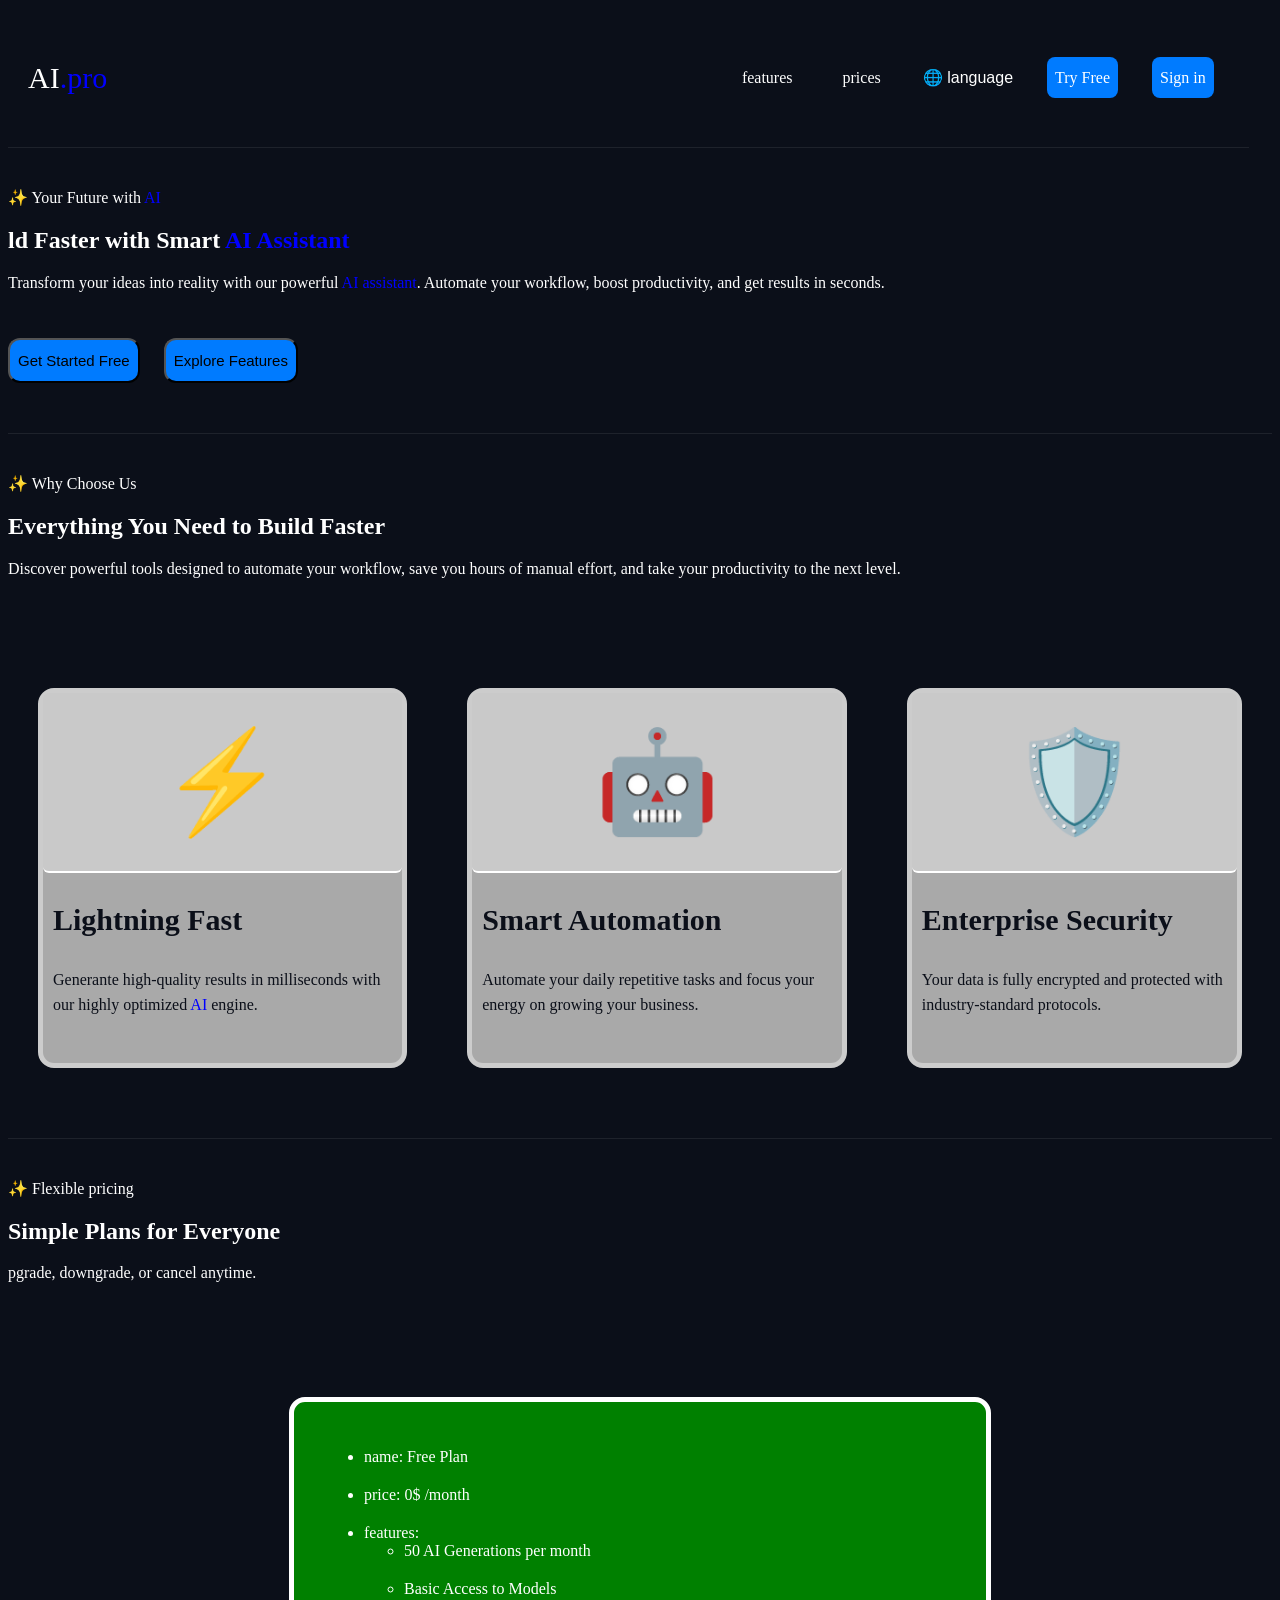
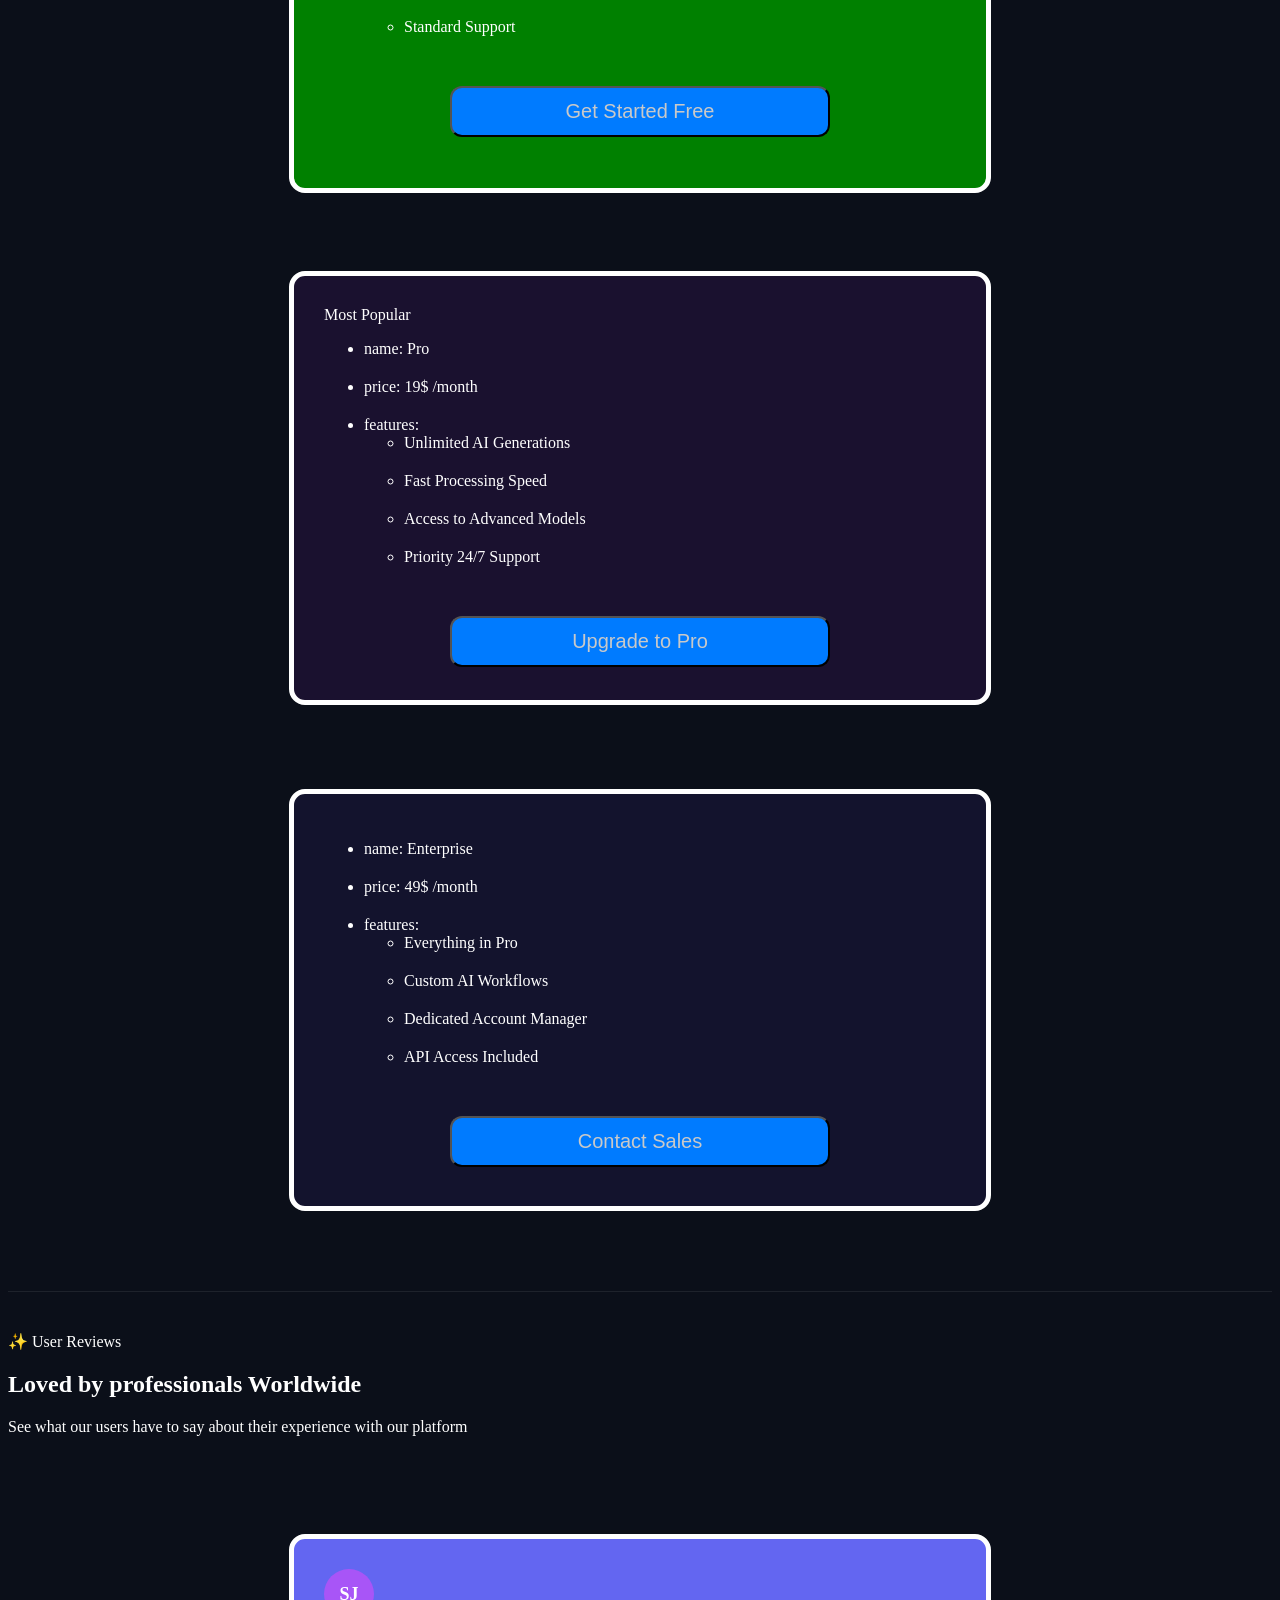
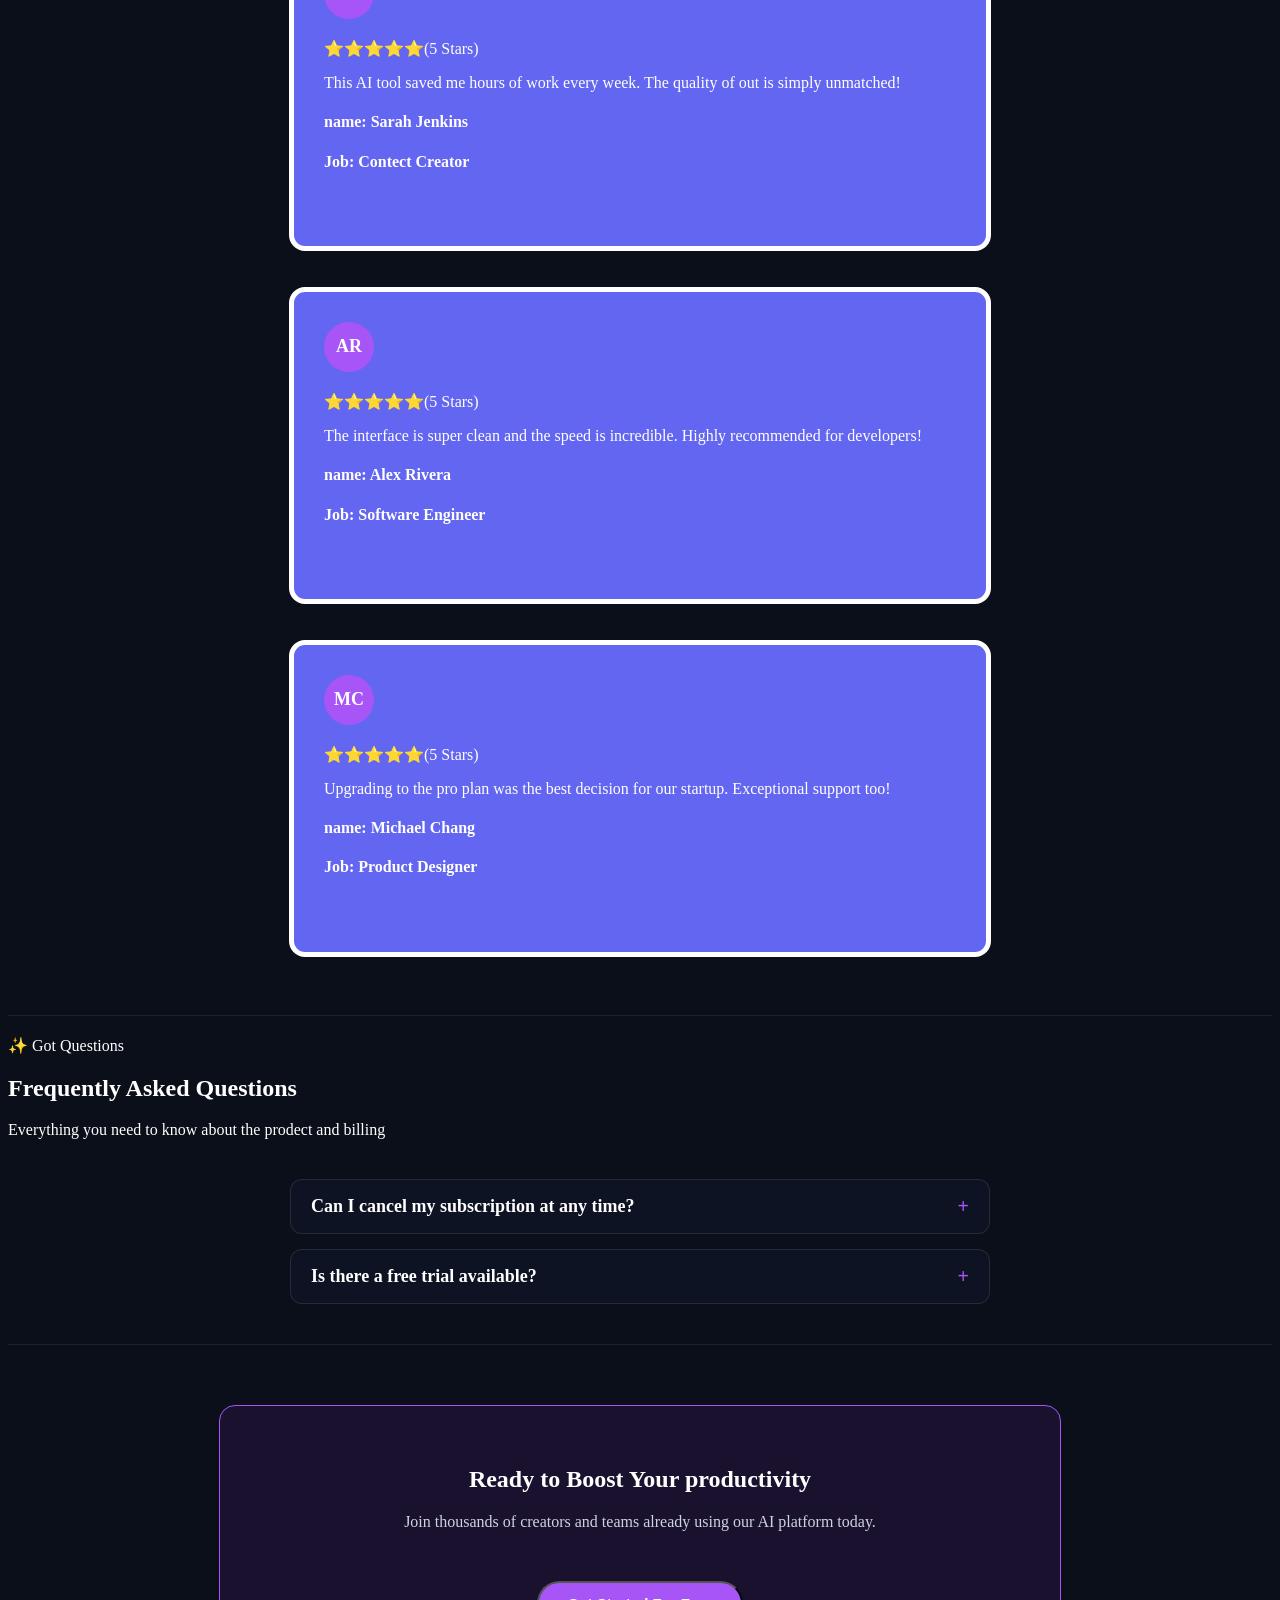
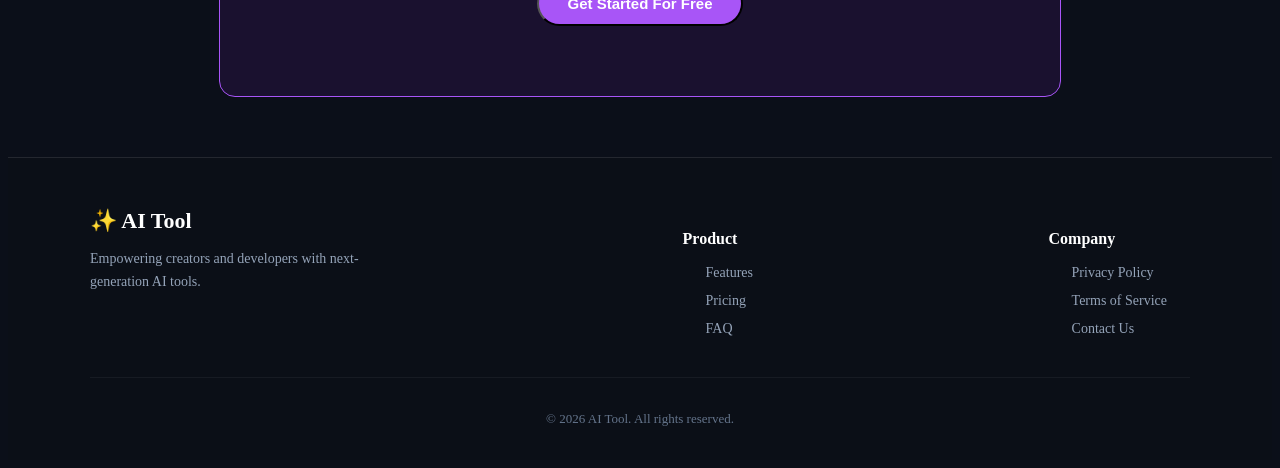
<file: index.html>
<!DOCTYPE html>
<html>
    <head>
        <!-- Defines the character encoding used by the page -->
        <meta charset="UTF-8">

        <!-- Makes the page responsive on different screen sizes -->
        <meta name="viewport" content="width=device-width, initial-scale=1.0">

        <!-- Sets the title displayed in the browser tab -->
        <title>AI Smart Assistant</title>

        <!-- Links the external CSS stylesheet -->
        <link rel="stylesheet" href="style.css">
    </head>

    <body>

        <!-- Main navigation bar containing the logo and navigation links -->
        <header  class="navber">

            <!-- Website logo -->
            <div class="logo">
                <span class="logo-hightlight">AI</span>.pro
            </div>

            <!-- Navigation menu -->
            <nav class="nav">

                <!-- Link to the Features section -->
                <a href="#features">features</a>

                <!-- Link to the Pricing section -->
                <a href="#pricing">prices</a>

                <!-- Link to the language version of the page -->
                <div class="language-dropdown">
                    <button class="language-btn" id="languageBtn">
                  🌐 language
                    </button>

                    <div class="language-menu" id="languageMenu">
                        <a href="index-ar.html" data-language="ar">🇪🇬 العربية</a>
                        <a href="index.html" data-language="en">🇺🇸 English</a>
                    </div>
                </div>

                <!-- Call-to-action button for starting the service -->
                <a href="#Try Free" class="btn-primary">Try Free</a>

                <!-- Sign-in button -->
                <a href="#Sign in" class="btn-primary">Sign in</a>
            </nav>
        </header>

        <!-- Hero section: the main introductory section of the landing page -->
        <section id="hero-section" class="hero-section">

            <!-- Contains the main hero content -->
            <div class="hero-contant">

                <!-- Small introductory text above the main heading -->
                <span>✨ Your Future with <span class="AI-style">AI</span></span>

                <!-- Main headline of the landing page -->
                <h1>ld Faster with Smart <span class="AI-style">AI Assistant</span></h1>

                <!-- Short description explaining the main value of the product -->
                <p>Transform your ideas into reality with our powerful <span class="AI-style">AI assistant</span>. Automate your workflow, boost productivity, and get results in seconds.</p>

                <!-- Main hero action buttons -->
                <div class="hero-buttons">
                    <button class="btn-primary">Get Started Free</button>
                    <button class="btn-secondary">Explore Features</button>
                </div>
            </div>

        </section>

        <!-- Features section explaining the main benefits of the product -->
        <section id="features" class="features">

            <!-- Header content for the Features section -->
            <div class="section-header">

                <!-- Section label -->
                <span>✨ Why Choose Us</span>

                <!-- Features section headline -->
                <h1>Everything You Need to Build Faster</h1>

                <!-- Short description of the available features -->
                <p>Discover powerful tools designed to automate your workflow, save you hours of manual effort, and take your productivity to the next level.</p>
            </div>

            <!-- Container holding all feature cards -->
            <div class="cards-features">

                <!-- First feature card -->
                <div class="card-features">

                    <!-- Feature icon -->
                    <div class="icon-box">⚡</div>

                    <!-- Feature title -->
                    <h3>Lightning Fast</h3>

                    <!-- Feature description -->
                    <p>Generante high-quality results in milliseconds with our highly optimized <span class="AI-style">AI</span> engine.</p>
                </div>

                <!-- Second feature card -->
                <div class="card-features">

                    <!-- Feature icon -->
                    <div class="icon-box">🤖</div>

                    <!-- Feature title -->
                    <h3>Smart Automation</h3>

                    <!-- Feature description -->
                    <p>Automate your daily repetitive tasks and focus your energy on growing your business.</p>
                </div>

                <!-- Third feature card -->
                <div class="card-features">

                    <!-- Feature icon -->
                    <div class="icon-box">🛡️</div>

                    <!-- Feature title -->
                    <h3>Enterprise Security</h3>

                    <!-- Feature description -->
                    <p>Your data is fully encrypted and protected with industry-standard protocols.</p>
                </div>
            </div>
        </section>

        <!-- Pricing section containing the available subscription plans -->
        <section id="pricing" class="pricing">

            <!-- Header content for the Pricing section -->
            <div class="section-header">

                <!-- Pricing section label -->
                <span>✨ Flexible pricing</span>

                <!-- Pricing section headline -->
                <h1>Simple Plans for Everyone</h1>

                <!-- Short pricing description -->
                <p>pgrade, downgrade, or cancel anytime.</p>
            </div>

            <!-- Container holding all pricing cards -->
            <div class="cards">

                <!-- Free plan card -->
                <div class="card" id="Free">
                    <ul>
                        <li>name: Free Plan</li>
                        <li>price: 0$ /month</li>
                        <li>features: 
                            <ul>
                                <li>50 AI Generations per month</li>
                                <li>Basic Access to Models</li>
                                <li>Standard Support</li>
                            </ul>
                        </li>
                    </ul>

                    <!-- Free plan call-to-action button -->
                    <button class="CTA-Button">Get Started Free</button>
                </div>

                <!-- Pro plan card -->
                <div class="card" id="Pro">

                    <!-- Indicates that this is the most popular plan -->
                    <span>Most Popular</span>

                    <ul>
                        
                        <li>name: Pro</li>
                        <li>price: 19$ /month</li>
                        <li>features:
                            <ul>
                                <li>Unlimited AI Generations</li>
                                <li>Fast Processing Speed</li>
                                <li>Access to Advanced Models</li>
                                <li>Priority 24/7 Support</li>
                            </ul>
                        </li>
                    </ul>

                    <!-- Pro plan call-to-action button -->
                    <button class="CTA-Button">Upgrade to Pro</button>
                </div>

                <!-- Enterprise plan card -->
                <div class="card" id="Enterprise">
                    <ul>
                        <li>name: Enterprise</li>
                        <li>price: 49$ /month</li>
                        <li>features:
                            <ul>
                                <li>Everything in Pro</li>
                                <li>Custom AI Workflows</li>
                                <li>Dedicated Account Manager</li>
                                <li>API Access Included</li>
                            </ul>
                        </li>
                    </ul>

                    <!-- Enterprise plan call-to-action button -->
                    <button class="CTA-Button">Contact Sales</button>
                </div>
            </div>
        </section>

        <!-- Testimonials section displaying user reviews -->
        <section id="Testimonials" class="Testimonials">

            <!-- Header content for the Testimonials section -->
            <div class="section-header">

                <!-- Testimonials section label -->
                <span>✨ User Reviews</span>

                <!-- Testimonials section headline -->
                <h1>Loved by professionals Worldwide</h1>

                <!-- Short description of the user reviews -->
                <p>See what our users have to say about their experience with our platform</p>
            </div>

            <!-- Container holding testimonial cards -->
            <div class="cards">

                <!-- First testimonial card -->
                <div class="card">

                    <!-- User initials displayed inside the avatar -->
                    <div class="avatar-circle">SJ</div>

                    <!-- User rating -->
                    <span>⭐⭐⭐⭐⭐(5 Stars)</span>

                    <!-- User review -->
                    <p>This AI tool saved me hours of work every week. The quality of out is simply unmatched!</p>

                    <!-- User name -->
                    <h4>name: Sarah Jenkins</h4>

                    <!-- User job title -->
                    <h4>Job: Contect Creator</h4>
                </div>

                <!-- Second testimonial card -->
                <div class="card">

                    <!-- User initials displayed inside the avatar -->
                    <div class="avatar-circle">AR</div>

                    <!-- User rating -->
                    <span>⭐⭐⭐⭐⭐(5 Stars)</span>

                    <!-- User review -->
                    <p>The interface is super clean and the speed is incredible. Highly recommended for developers!</p>

                    <!-- User name -->
                    <h4>name: Alex Rivera</h4>

                    <!-- User job title -->
                    <h4>Job: Software Engineer</h4>
                </div>

                <!-- Third testimonial card -->
                <div class="card">

                    <!-- User initials displayed inside the avatar -->
                    <div class="avatar-circle">MC</div>

                    <!-- User rating -->
                    <span>⭐⭐⭐⭐⭐(5 Stars)</span>

                    <!-- User review -->
                    <p>Upgrading to the pro plan was the best decision for our startup. Exceptional support too!</p>

                    <!-- User name -->
                    <h4>name: Michael Chang</h4>

                    <!-- User job title -->
                    <h4>Job: Product Designer</h4>
                </div>
            </div>
        </section>

        <!-- FAQ section containing frequently asked questions -->
        <section id="FAQ" class="FAQ">

            <!-- Header content for the FAQ section -->
            <div class="section-header">

                <!-- FAQ section label -->
                <span>✨ Got Questions</span>

                <!-- FAQ section headline -->
                <h1>Frequently Asked Questions</h1>

                <!-- Short FAQ description -->
                <p>Everything you need to know about the prodect and billing</p>
            </div>

            <!-- Container holding all FAQ items -->
            <div class="faq-container">

                <!-- First FAQ item -->
                <details class="faq-item">

                    <!-- Clickable FAQ question -->
                    <summary class="faq-question">
                        <span>Can I cancel my subscription at any time?</span>
                        <span class="icon">+</span>
                    </summary>

                    <!-- Answer displayed when the question is opened -->
                    <div class="faq-answer">
                        <p>Yes, you can cancel your subscription at any time from your account settings.</p>
                    </div>
                </details>

                <!-- Second FAQ item -->
                <details class="faq-item">

                    <!-- Clickable FAQ question -->
                    <summary class="faq-question">
                        <span>Is there a free trial available?</span>
                        <span class="icon">+</span>
                    </summary>

                    <!-- Answer displayed when the question is opened -->
                    <div class="faq-answer">
                        <p>Yes! You can start with our Free Plan to test the features before deciding to upgrade.</p>
                    </div>
                </details>
            </div>
        </section>

        <!-- Final call-to-action section encouraging users to start -->
        <section id="Final-CTA" class="Final-CTA">

            <!-- Final CTA headline -->
            <h1>Ready to Boost Your productivity</h1>

            <!-- Final CTA description -->
            <p>Join thousands of creators and teams already using our AI platform today.</p>

            <!-- Final CTA button -->
            <button class="cta-btn">Get Started For Free</button>
        </section>

        <!-- Website footer -->
        <footer class="footer">

            <!-- Main footer content container -->
            <div class="footer-container">

                <!-- Footer brand information -->
                <div class="footer-brand">

                    <!-- Footer logo -->
                    <div class="logo">✨ AI Tool</div>

                    <!-- Short description of the platform -->
                    <p class="footer-desc">
                        Empowering creators and developers with next-generation AI tools.
                    </p>
                </div>

                <!-- Product-related footer links -->
                <div class="footer-links">
                    <h4>Product</h4>
                    <ul>
                        <li><a href="#features">Features</a></li>
                        <li><a href="#pricing">Pricing</a></li>
                        <li><a href="#faq">FAQ</a></li>
                    </ul>
                </div>

                <!-- Company-related footer links -->
                <div class="footer-links">
                    <h4>Company</h4>
                    <ul>
                        <li><a href="#">Privacy Policy</a></li>
                        <li><a href="#">Terms of Service</a></li>
                        <li><a href="#">Contact Us</a></li>
                    </ul>
                </div>
            </div>

            <!-- Copyright information -->
            <div class="footer-bottom">
                <p>&copy; 2026 AI Tool. All rights reserved.</p>
            </div>
        </footer>
        <script src="script.js"></script>
    </body>
</html>
</file>
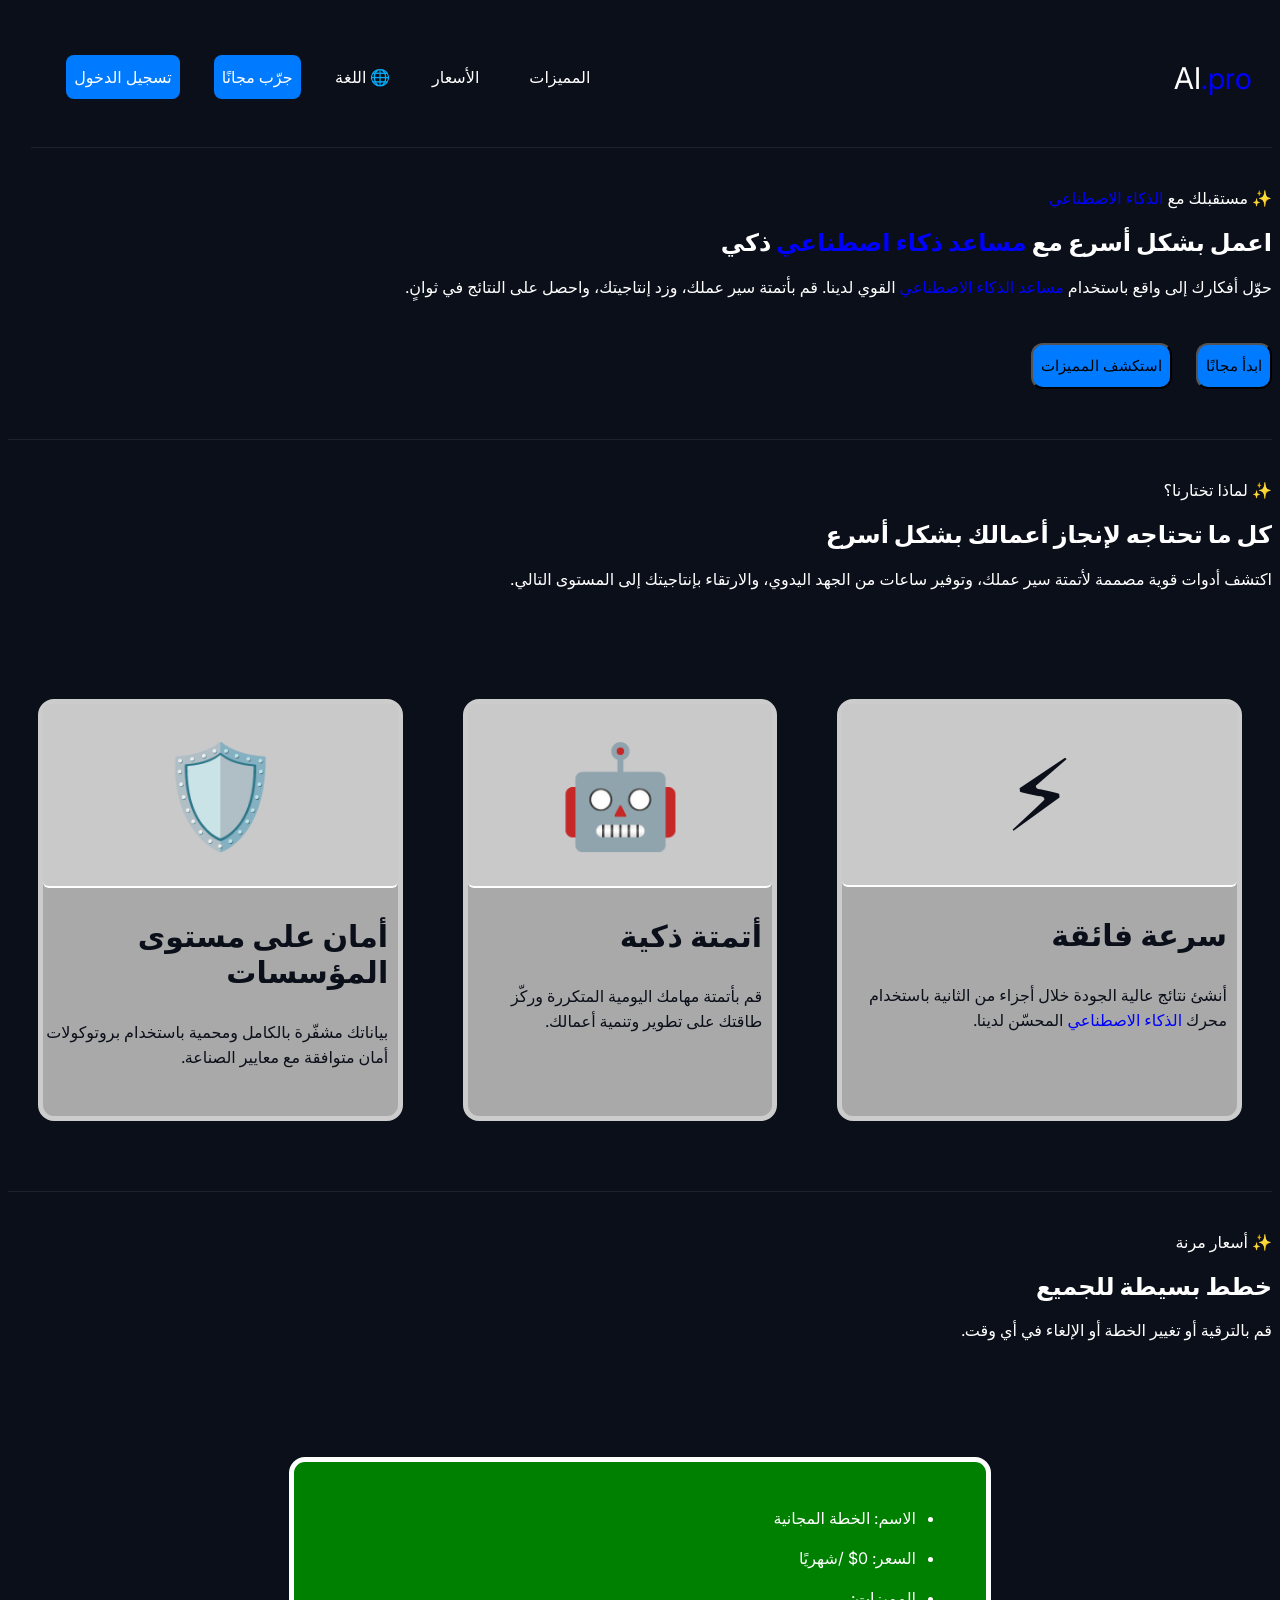
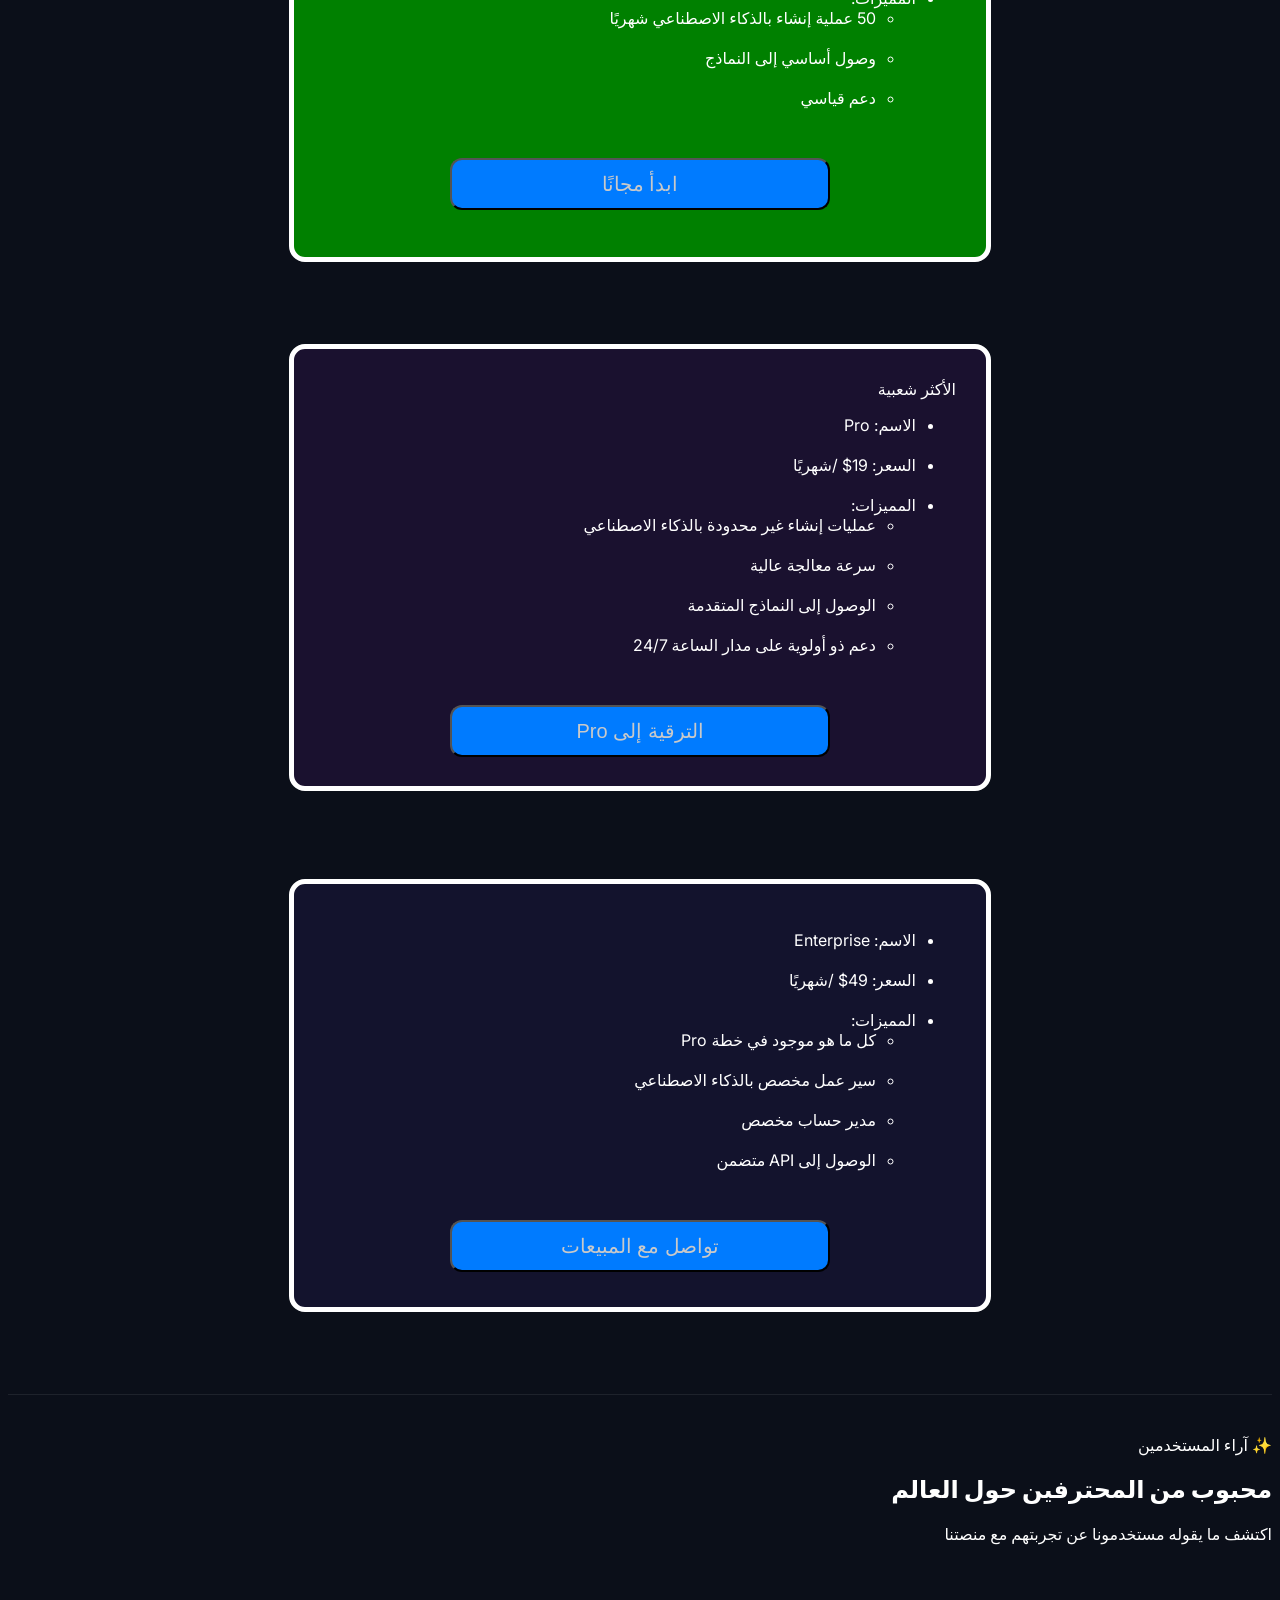
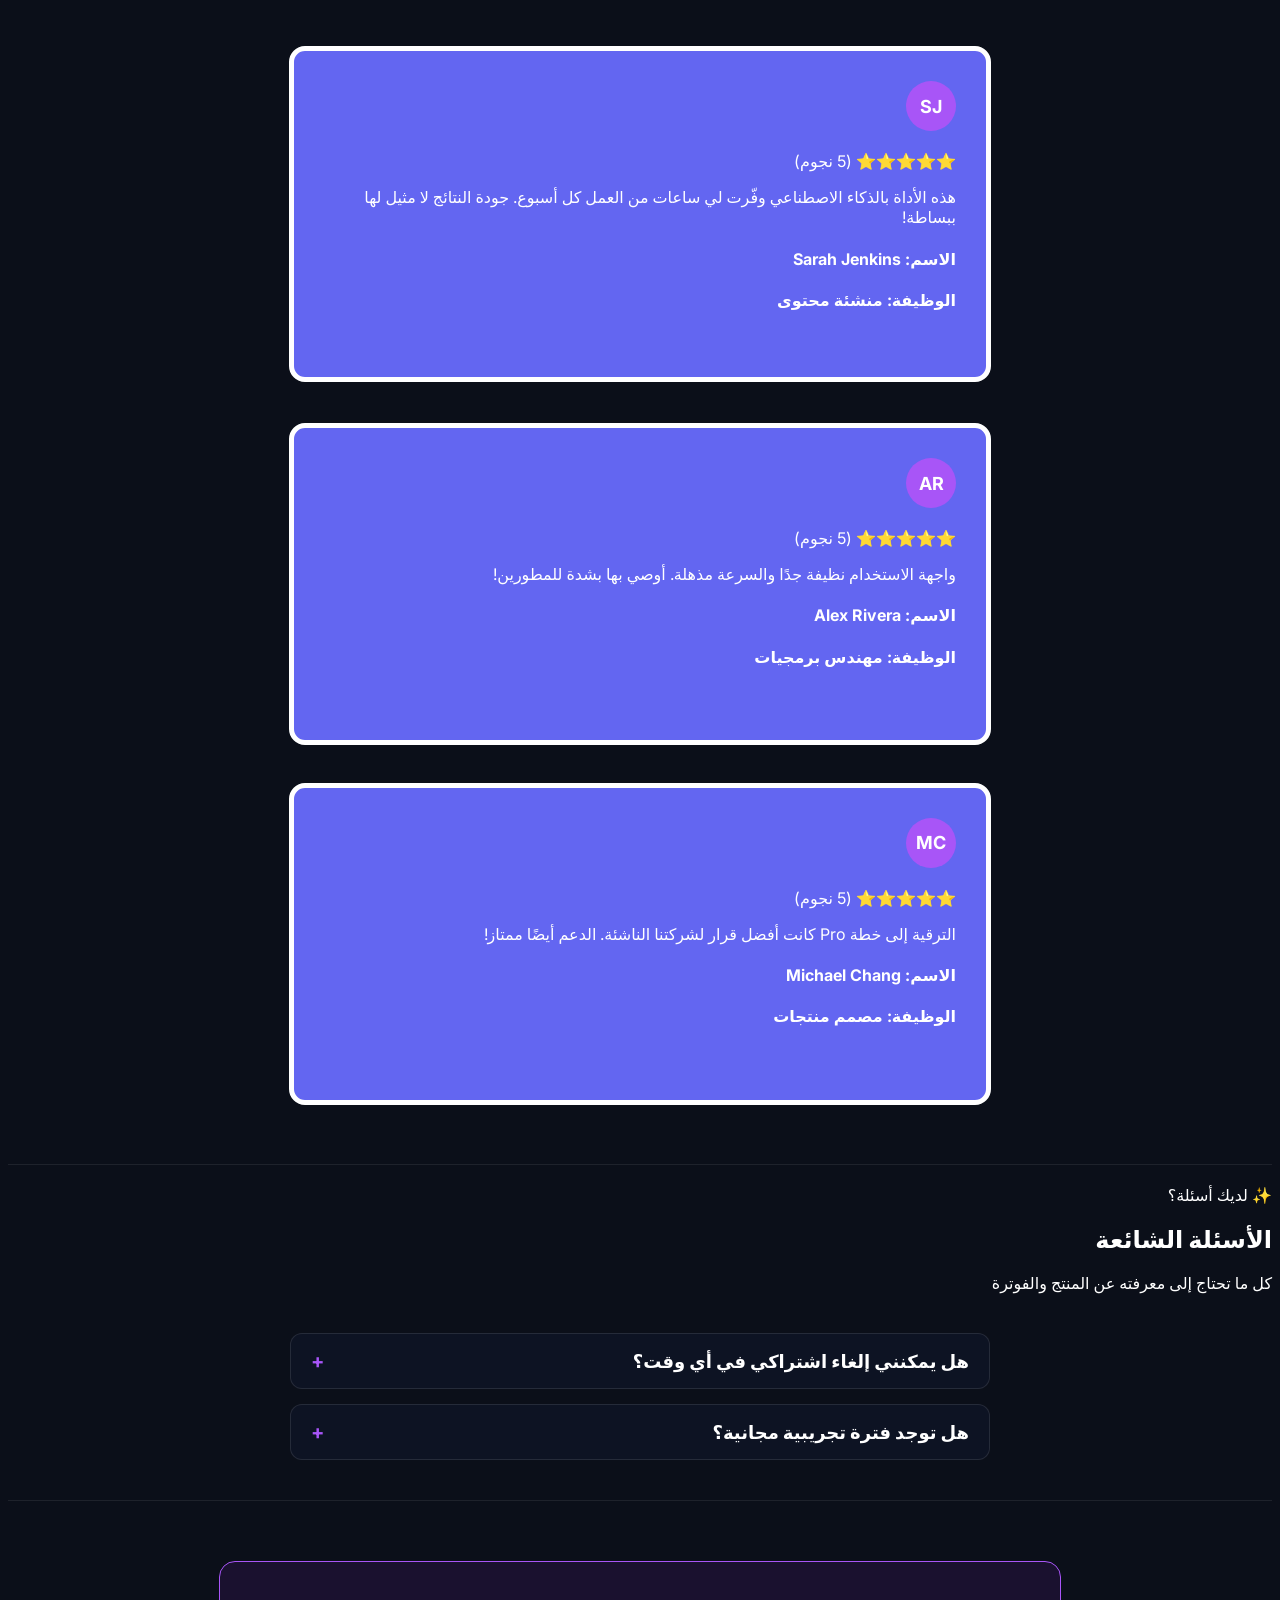
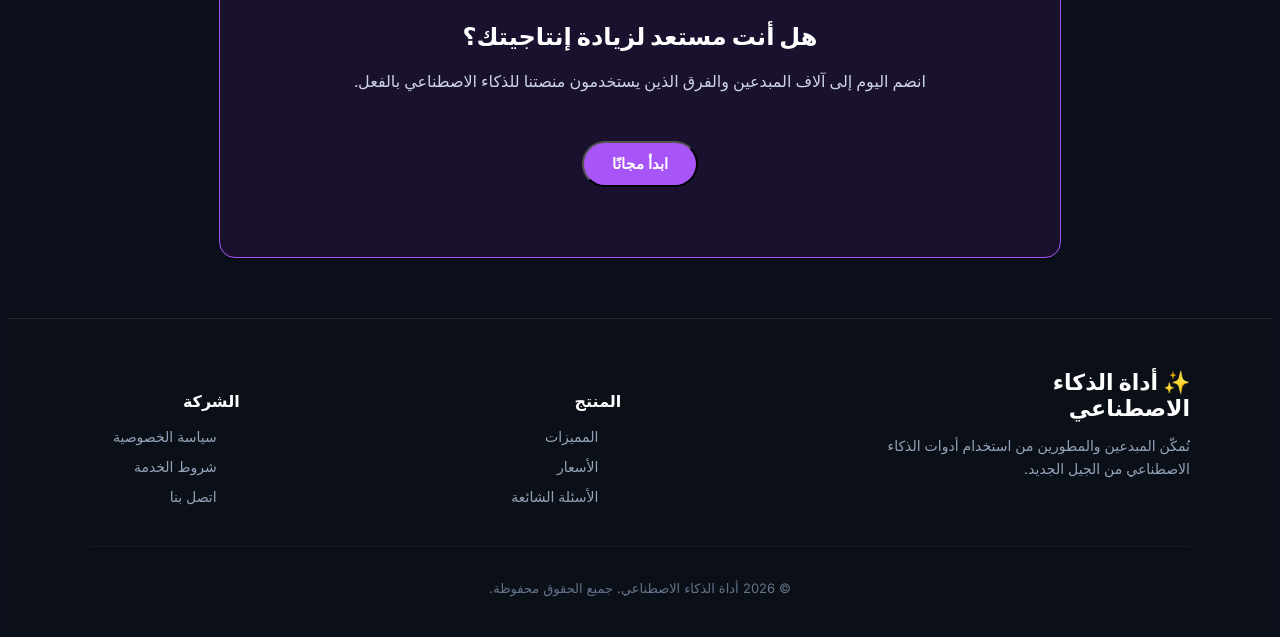
<file: index-ar.html>
<!DOCTYPE html>
<html lang="ar" dir="rtl">
    <head>
        <!-- Defines the character encoding used by the page -->
        <meta charset="UTF-8">

        <!-- Makes the page responsive on different screen sizes -->
        <meta name="viewport" content="width=device-width, initial-scale=1.0">

        <!-- Sets the title displayed in the browser tab -->
        <title>المساعد الذكي بالذكاء الاصطناعي</title>

        <!-- Links the external CSS stylesheet -->
        <link rel="stylesheet" href="style.css">
    </head>

    <body>

        <!-- Main navigation bar containing the logo and navigation links -->
        <header class="navber">

            <!-- Website logo -->
            <div class="logo">
                <span class="logo-hightlight">AI</span>.pro
            </div>

            <!-- Navigation menu -->
            <nav class="nav">

                <!-- Link to the Features section -->
                <a href="#features">المميزات</a>

                <!-- Link to the Pricing section -->
                <a href="#pricing">الأسعار</a>

                <!-- Link to the language version of the page -->
                <div class="language-dropdown">
                    <button class="language-btn" id="languageBtn">
                  🌐 اللغة
                    </button>

                    <div class="language-menu" id="languageMenu">
                        <a href="index-ar.html" data-language="ar">🇪🇬 العربية</a>
                        <a href="index.html" data-language="en">🇺🇸 English</a>
                    </div>
                </div>

                <!-- Call-to-action button for starting the service -->
                <a href="#Try Free" class="btn-primary">جرّب مجانًا</a>

                <!-- Sign-in button -->
                <a href="#Sign in" class="btn-primary">تسجيل الدخول</a>
            </nav>
        </header>

        <!-- Hero section: the main introductory section of the landing page -->
        <section id="hero-section" class="hero-section">

            <!-- Contains the main hero content -->
            <div class="hero-contant">

                <!-- Small introductory text above the main heading -->
                <span>✨ مستقبلك مع <span class="AI-style">الذكاء الاصطناعي</span></span>

                <!-- Main headline of the landing page -->
                <h1>اعمل بشكل أسرع مع <span class="AI-style">مساعد ذكاء اصطناعي</span> ذكي</h1>

                <!-- Short description explaining the main value of the product -->
                <p>حوّل أفكارك إلى واقع باستخدام <span class="AI-style">مساعد الذكاء الاصطناعي</span> القوي لدينا. قم بأتمتة سير عملك، وزد إنتاجيتك، واحصل على النتائج في ثوانٍ.</p>

                <!-- Main hero action buttons -->
                <div class="hero-buttons">
                    <button class="btn-primary">ابدأ مجانًا</button>
                    <button class="btn-secondary">استكشف المميزات</button>
                </div>
            </div>

        </section>

        <!-- Features section explaining the main benefits of the product -->
        <section id="features" class="features">

            <!-- Header content for the Features section -->
            <div class="section-header">

                <!-- Section label -->
                <span>✨ لماذا تختارنا؟</span>

                <!-- Features section headline -->
                <h1>كل ما تحتاجه لإنجاز أعمالك بشكل أسرع</h1>

                <!-- Short description of the available features -->
                <p>اكتشف أدوات قوية مصممة لأتمتة سير عملك، وتوفير ساعات من الجهد اليدوي، والارتقاء بإنتاجيتك إلى المستوى التالي.</p>
            </div>

            <!-- Container holding all feature cards -->
            <div class="cards-features">

                <!-- First feature card -->
                <div class="card-features">

                    <!-- Feature icon -->
                    <div class="icon-box">⚡</div>

                    <!-- Feature title -->
                    <h3>سرعة فائقة</h3>

                    <!-- Feature description -->
                    <p>أنشئ نتائج عالية الجودة خلال أجزاء من الثانية باستخدام محرك <span class="AI-style">الذكاء الاصطناعي</span> المحسّن لدينا.</p>
                </div>

                <!-- Second feature card -->
                <div class="card-features">

                    <!-- Feature icon -->
                    <div class="icon-box">🤖</div>

                    <!-- Feature title -->
                    <h3>أتمتة ذكية</h3>

                    <!-- Feature description -->
                    <p>قم بأتمتة مهامك اليومية المتكررة وركّز طاقتك على تطوير وتنمية أعمالك.</p>
                </div>

                <!-- Third feature card -->
                <div class="card-features">

                    <!-- Feature icon -->
                    <div class="icon-box">🛡️</div>

                    <!-- Feature title -->
                    <h3>أمان على مستوى المؤسسات</h3>

                    <!-- Feature description -->
                    <p>بياناتك مشفّرة بالكامل ومحمية باستخدام بروتوكولات أمان متوافقة مع معايير الصناعة.</p>
                </div>
            </div>
        </section>

        <!-- Pricing section containing the available subscription plans -->
        <section id="pricing" class="pricing">

            <!-- Header content for the Pricing section -->
            <div class="section-header">

                <!-- Pricing section label -->
                <span>✨ أسعار مرنة</span>

                <!-- Pricing section headline -->
                <h1>خطط بسيطة للجميع</h1>

                <!-- Short pricing description -->
                <p>قم بالترقية أو تغيير الخطة أو الإلغاء في أي وقت.</p>
            </div>

            <!-- Container holding all pricing cards -->
            <div class="cards">

                <!-- Free plan card -->
                <div class="card" id="Free">
                    <ul>
                        <li>الاسم: الخطة المجانية</li>
                        <li>السعر: 0$ /شهريًا</li>
                        <li>المميزات:
                            <ul>
                                <li>50 عملية إنشاء بالذكاء الاصطناعي شهريًا</li>
                                <li>وصول أساسي إلى النماذج</li>
                                <li>دعم قياسي</li>
                            </ul>
                        </li>
                    </ul>

                    <!-- Free plan call-to-action button -->
                    <button class="CTA-Button">ابدأ مجانًا</button>
                </div>

                <!-- Pro plan card -->
                <div class="card" id="Pro">

                    <!-- Indicates that this is the most popular plan -->
                    <span>الأكثر شعبية</span>

                    <ul>
                        
                        <li>الاسم: Pro</li>
                        <li>السعر: 19$ /شهريًا</li>
                        <li>المميزات:
                            <ul>
                                <li>عمليات إنشاء غير محدودة بالذكاء الاصطناعي</li>
                                <li>سرعة معالجة عالية</li>
                                <li>الوصول إلى النماذج المتقدمة</li>
                                <li>دعم ذو أولوية على مدار الساعة 24/7</li>
                            </ul>
                        </li>
                    </ul>

                    <!-- Pro plan call-to-action button -->
                    <button class="CTA-Button">الترقية إلى Pro</button>
                </div>

                <!-- Enterprise plan card -->
                <div class="card" id="Enterprise">
                    <ul>
                        <li>الاسم: Enterprise</li>
                        <li>السعر: 49$ /شهريًا</li>
                        <li>المميزات:
                            <ul>
                                <li>كل ما هو موجود في خطة Pro</li>
                                <li>سير عمل مخصص بالذكاء الاصطناعي</li>
                                <li>مدير حساب مخصص</li>
                                <li>الوصول إلى API متضمن</li>
                            </ul>
                        </li>
                    </ul>

                    <!-- Enterprise plan call-to-action button -->
                    <button class="CTA-Button">تواصل مع المبيعات</button>
                </div>
            </div>
        </section>

        <!-- Testimonials section displaying user reviews -->
        <section id="Testimonials" class="Testimonials">

            <!-- Header content for the Testimonials section -->
            <div class="section-header">

                <!-- Testimonials section label -->
                <span>✨ آراء المستخدمين</span>

                <!-- Testimonials section headline -->
                <h1>محبوب من المحترفين حول العالم</h1>

                <!-- Short description of the user reviews -->
                <p>اكتشف ما يقوله مستخدمونا عن تجربتهم مع منصتنا</p>
            </div>

            <!-- Container holding testimonial cards -->
            <div class="cards">

                <!-- First testimonial card -->
                <div class="card">

                    <!-- User initials displayed inside the avatar -->
                    <div class="avatar-circle">SJ</div>

                    <!-- User rating -->
                    <span>⭐⭐⭐⭐⭐ (5 نجوم)</span>

                    <!-- User review -->
                    <p>هذه الأداة بالذكاء الاصطناعي وفّرت لي ساعات من العمل كل أسبوع. جودة النتائج لا مثيل لها ببساطة!</p>

                    <!-- User name -->
                    <h4>الاسم: Sarah Jenkins</h4>

                    <!-- User job title -->
                    <h4>الوظيفة: منشئة محتوى</h4>
                </div>

                <!-- Second testimonial card -->
                <div class="card">

                    <!-- User initials displayed inside the avatar -->
                    <div class="avatar-circle">AR</div>

                    <!-- User rating -->
                    <span>⭐⭐⭐⭐⭐ (5 نجوم)</span>

                    <!-- User review -->
                    <p>واجهة الاستخدام نظيفة جدًا والسرعة مذهلة. أوصي بها بشدة للمطورين!</p>

                    <!-- User name -->
                    <h4>الاسم: Alex Rivera</h4>

                    <!-- User job title -->
                    <h4>الوظيفة: مهندس برمجيات</h4>
                </div>

                <!-- Third testimonial card -->
                <div class="card">

                    <!-- User initials displayed inside the avatar -->
                    <div class="avatar-circle">MC</div>

                    <!-- User rating -->
                    <span>⭐⭐⭐⭐⭐ (5 نجوم)</span>

                    <!-- User review -->
                    <p>الترقية إلى خطة Pro كانت أفضل قرار لشركتنا الناشئة. الدعم أيضًا ممتاز!</p>

                    <!-- User name -->
                    <h4>الاسم: Michael Chang</h4>

                    <!-- User job title -->
                    <h4>الوظيفة: مصمم منتجات</h4>
                </div>
            </div>
        </section>

        <!-- FAQ section containing frequently asked questions -->
        <section id="FAQ" class="FAQ">

            <!-- Header content for the FAQ section -->
            <div class="section-header">

                <!-- Section label -->
                <span>✨ لديك أسئلة؟</span>

                <!-- FAQ section headline -->
                <h1>الأسئلة الشائعة</h1>

                <!-- Short FAQ description -->
                <p>كل ما تحتاج إلى معرفته عن المنتج والفوترة</p>
            </div>

            <!-- Container holding all FAQ items -->
            <div class="faq-container">

                <!-- First FAQ item -->
                <details class="faq-item">

                    <!-- Clickable FAQ question -->
                    <summary class="faq-question">
                        <span>هل يمكنني إلغاء اشتراكي في أي وقت؟</span>
                        <span class="icon">+</span>
                    </summary>

                    <!-- Answer displayed when the question is opened -->
                    <div class="faq-answer">
                        <p>نعم، يمكنك إلغاء اشتراكك في أي وقت من إعدادات حسابك.</p>
                    </div>
                </details>

                <!-- Second FAQ item -->
                <details class="faq-item">

                    <!-- Clickable FAQ question -->
                    <summary class="faq-question">
                        <span>هل توجد فترة تجريبية مجانية؟</span>
                        <span class="icon">+</span>
                    </summary>

                    <!-- Answer displayed when the question is opened -->
                    <div class="faq-answer">
                        <p>نعم! يمكنك البدء بالخطة المجانية لتجربة المميزات قبل اتخاذ قرار الترقية.</p>
                    </div>
                </details>
            </div>
        </section>

        <!-- Final call-to-action section encouraging users to start -->
        <section id="Final-CTA" class="Final-CTA">

            <!-- Final CTA headline -->
            <h1>هل أنت مستعد لزيادة إنتاجيتك؟</h1>

            <!-- Final CTA description -->
            <p>انضم اليوم إلى آلاف المبدعين والفرق الذين يستخدمون منصتنا للذكاء الاصطناعي بالفعل.</p>

            <!-- Final CTA button -->
            <button class="cta-btn">ابدأ مجانًا</button>
        </section>

        <!-- Website footer -->
        <footer class="footer">

            <!-- Main footer content container -->
            <div class="footer-container">

                <!-- Footer brand information -->
                <div class="footer-brand">

                    <!-- Footer logo -->
                    <div class="logo">✨ أداة الذكاء الاصطناعي</div>

                    <!-- Short description of the platform -->
                    <p class="footer-desc">
                        نُمكّن المبدعين والمطورين من استخدام أدوات الذكاء الاصطناعي من الجيل الجديد.
                    </p>
                </div>

                <!-- Product-related footer links -->
                <div class="footer-links">
                    <h4>المنتج</h4>
                    <ul>
                        <li><a href="#features">المميزات</a></li>
                        <li><a href="#pricing">الأسعار</a></li>
                        <li><a href="#faq">الأسئلة الشائعة</a></li>
                    </ul>
                </div>

                <!-- Company-related footer links -->
                <div class="footer-links">
                    <h4>الشركة</h4>
                    <ul>
                        <li><a href="#">سياسة الخصوصية</a></li>
                        <li><a href="#">شروط الخدمة</a></li>
                        <li><a href="#">اتصل بنا</a></li>
                    </ul>
                </div>
            </div>

            <!-- Copyright information -->
            <div class="footer-bottom">
                <p>&copy; 2026 أداة الذكاء الاصطناعي. جميع الحقوق محفوظة.</p>
            </div>
        </footer>
        <script src="script.js"></script>
    </body>
</html>
</file>
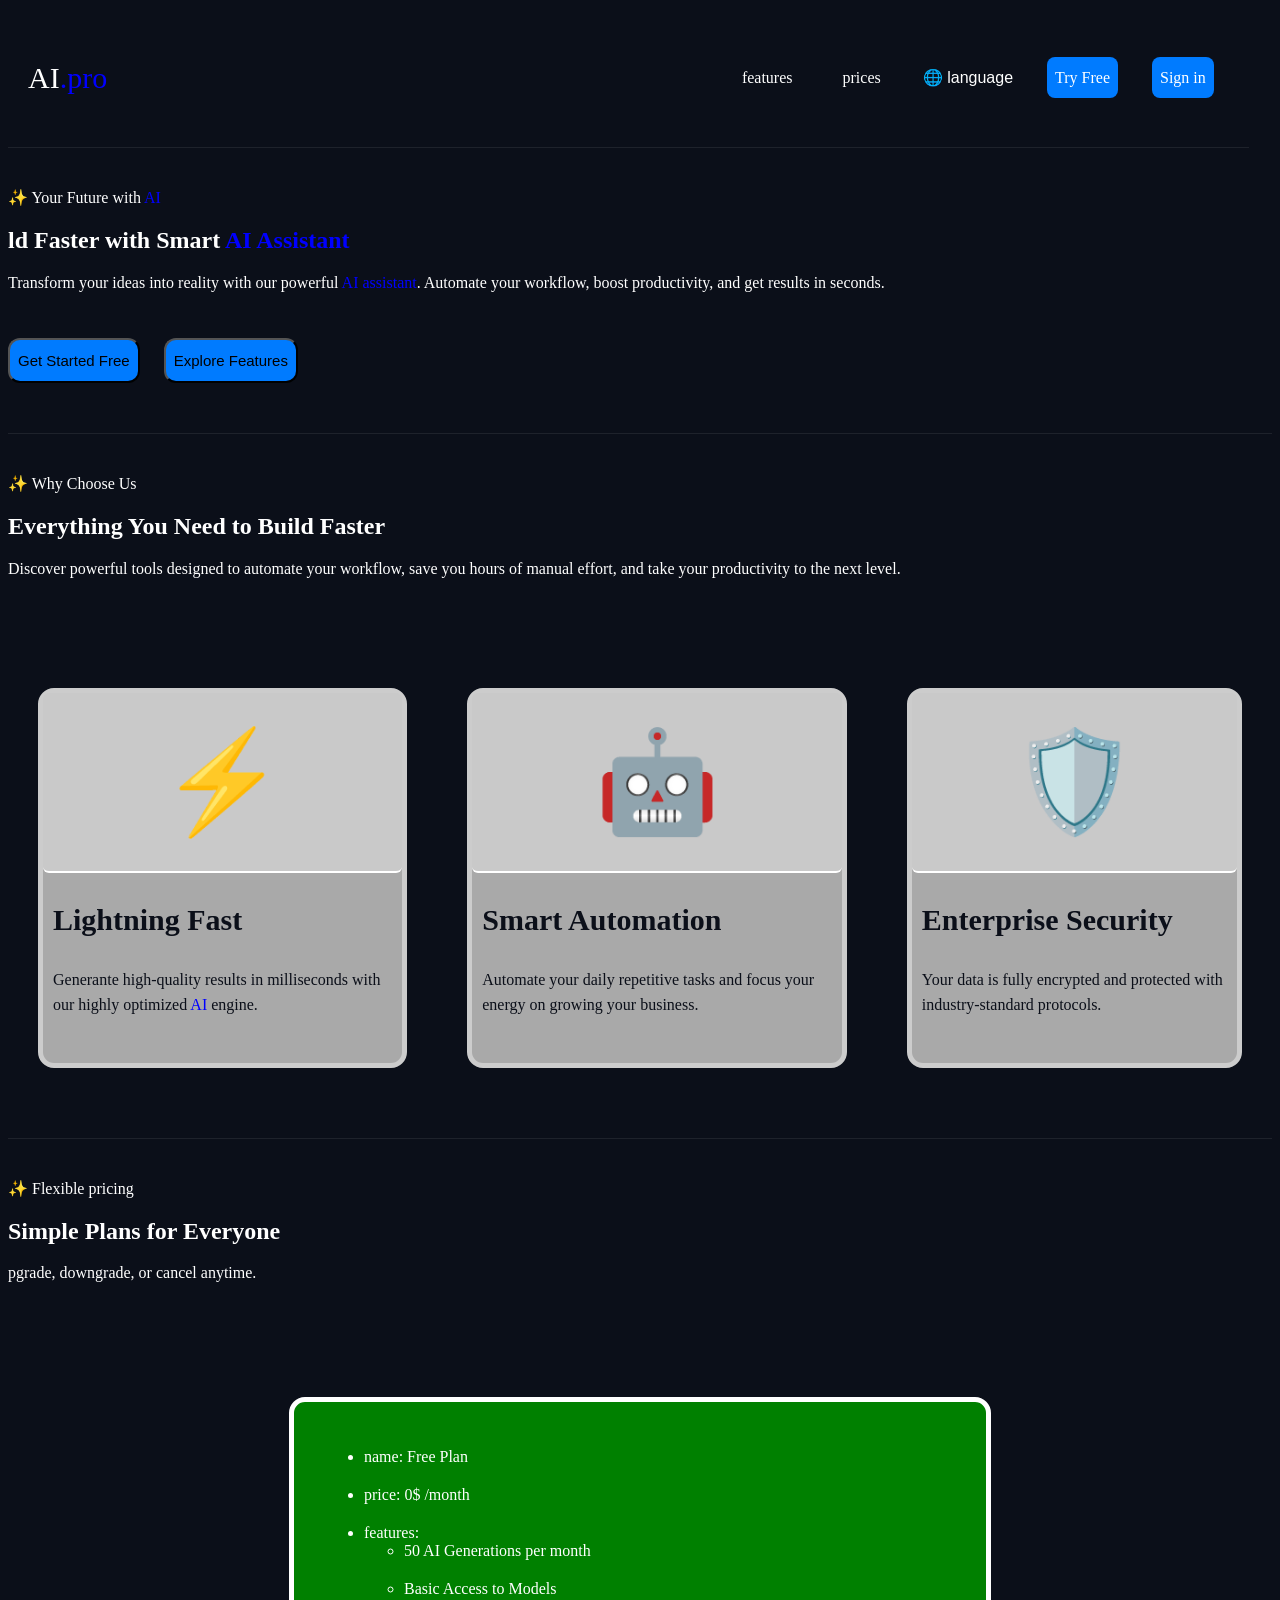
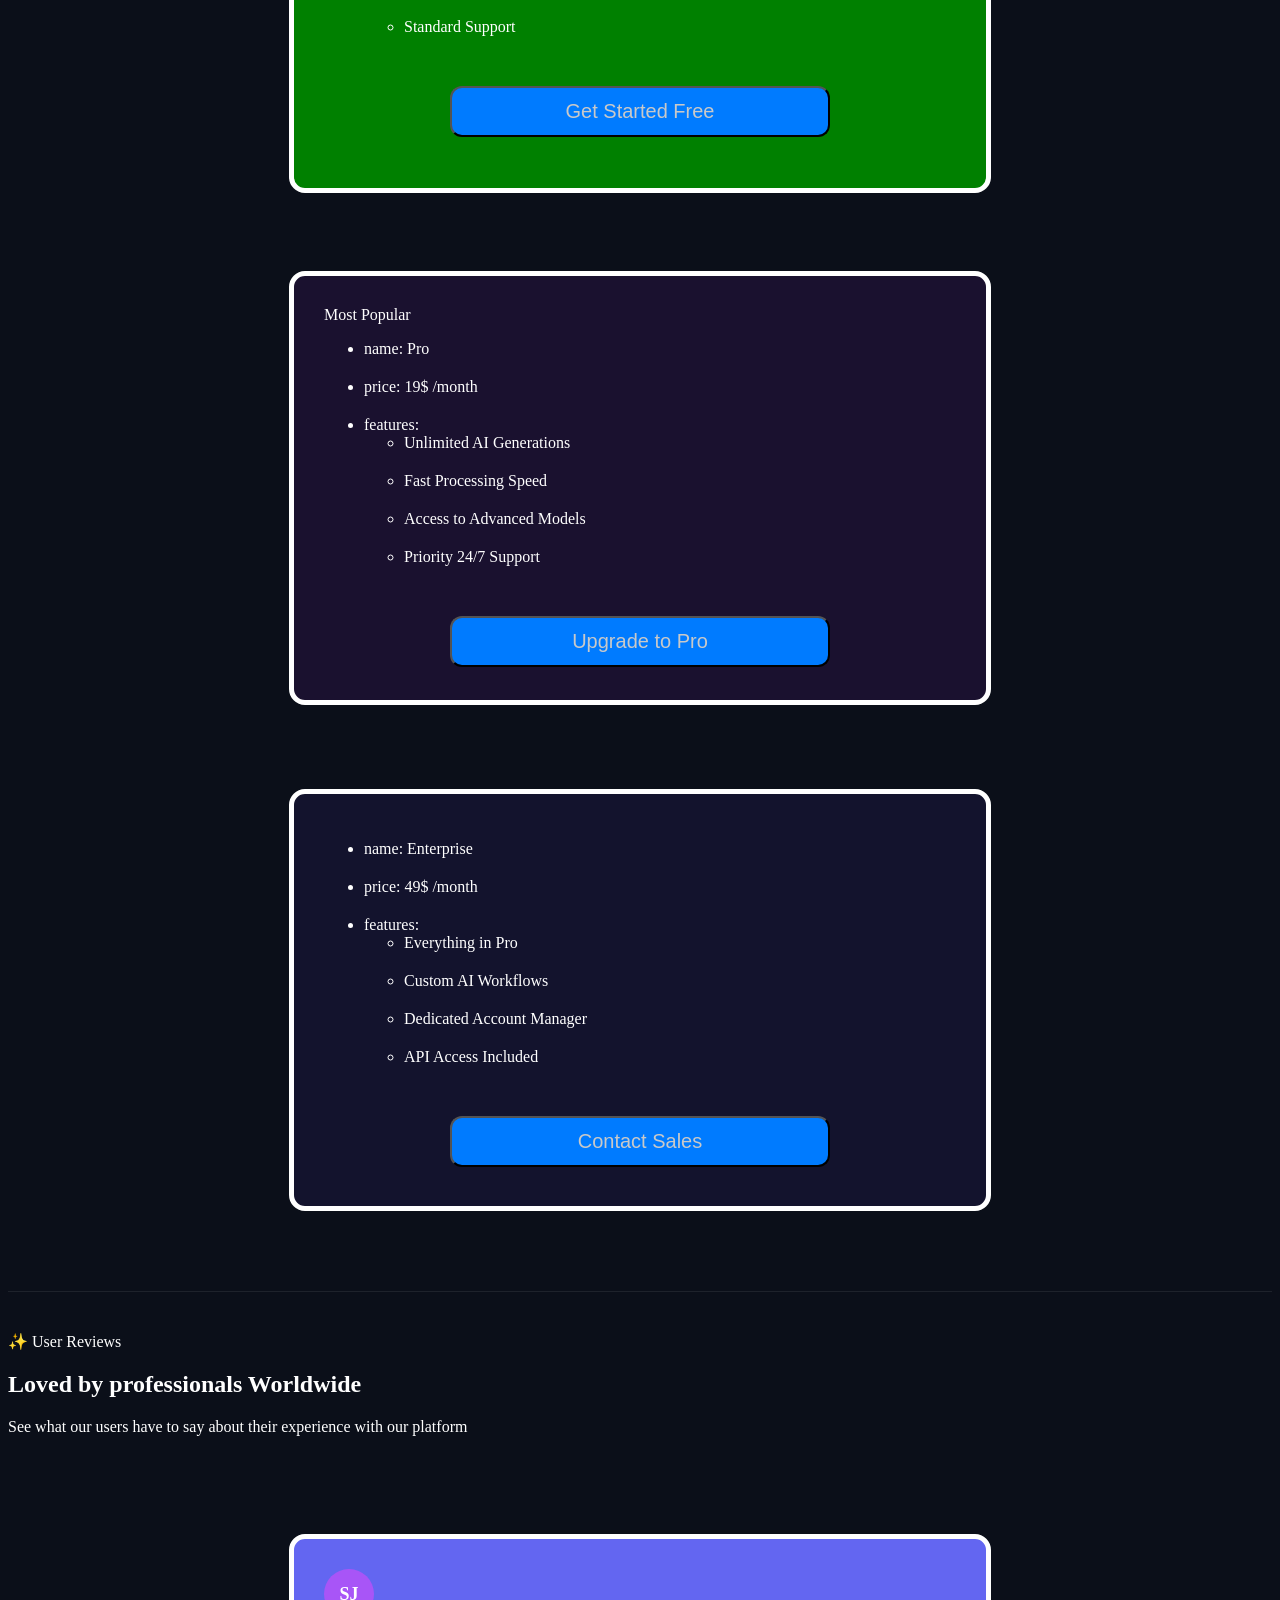
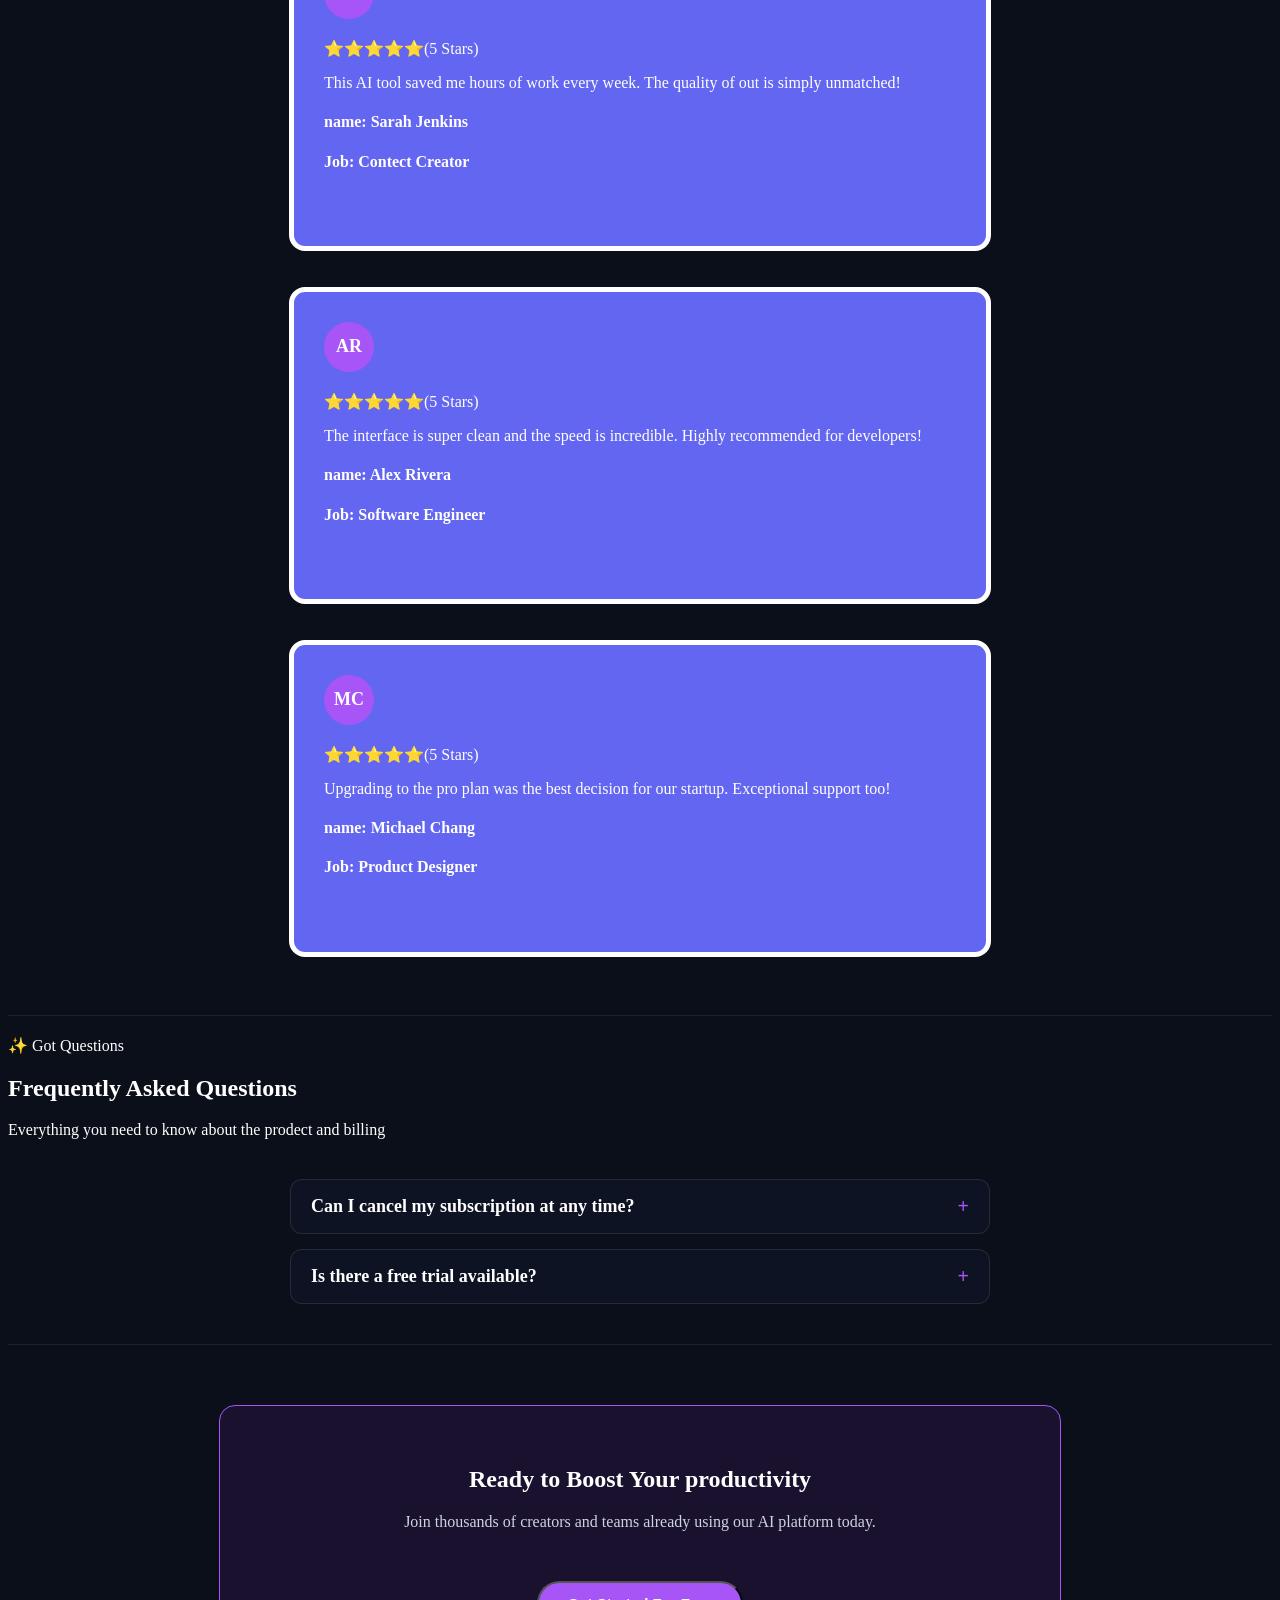
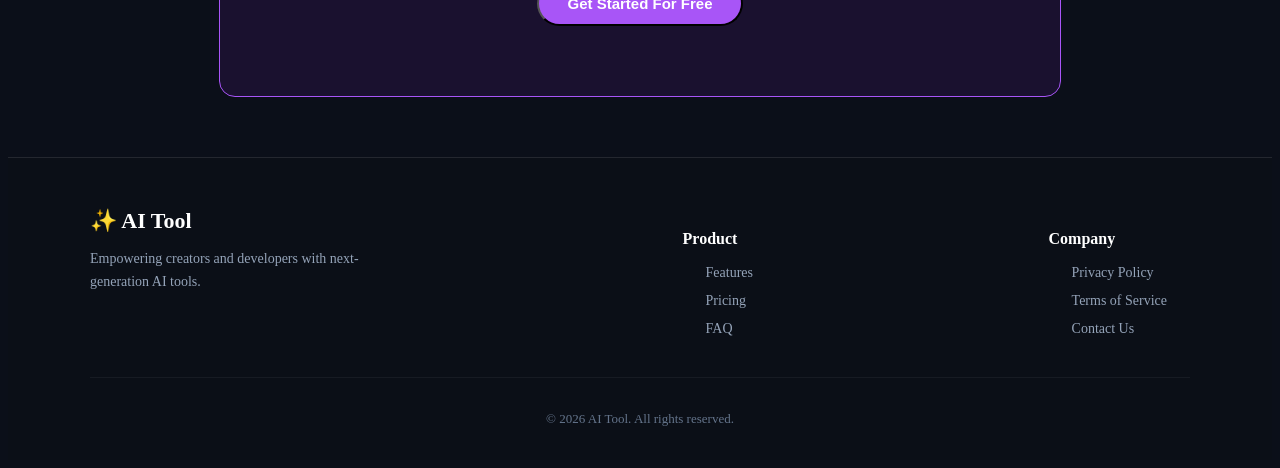
<file: index-en.html>
<!DOCTYPE html>
<html>
    <head>
        <!-- Defines the character encoding used by the page -->
        <meta charset="UTF-8">

        <!-- Makes the page responsive on different screen sizes -->
        <meta name="viewport" content="width=device-width, initial-scale=1.0">

        <!-- Sets the title displayed in the browser tab -->
        <title>AI Smart Assistant</title>

        <!-- Links the external CSS stylesheet -->
        <link rel="stylesheet" href="style.css">
    </head>

    <body>

        <!-- Main navigation bar containing the logo and navigation links -->
        <header  class="navber">

            <!-- Website logo -->
            <div class="logo">
                <span class="logo-hightlight">AI</span>.pro
            </div>

            <!-- Navigation menu -->
            <nav class="nav">

                <!-- Link to the Features section -->
                <a href="#features">features</a>

                <!-- Link to the Pricing section -->
                <a href="#pricing">prices</a>

                <!-- Link to the language version of the page -->
                <div class="language-dropdown">
                    <button class="language-btn" id="languageBtn">
                  🌐 language
                    </button>

                    <div class="language-menu" id="languageMenu">
                        <a href="index-ar.html" data-language="ar">🇪🇬 العربية</a>
                        <a href="index-en.html" data-language="en">🇺🇸 English</a>
                    </div>
                </div>

                <!-- Call-to-action button for starting the service -->
                <a href="#Try Free" class="btn-primary">Try Free</a>

                <!-- Sign-in button -->
                <a href="#Sign in" class="btn-primary">Sign in</a>
            </nav>
        </header>

        <!-- Hero section: the main introductory section of the landing page -->
        <section id="hero-section" class="hero-section">

            <!-- Contains the main hero content -->
            <div class="hero-contant">

                <!-- Small introductory text above the main heading -->
                <span>✨ Your Future with <span class="AI-style">AI</span></span>

                <!-- Main headline of the landing page -->
                <h1>ld Faster with Smart <span class="AI-style">AI Assistant</span></h1>

                <!-- Short description explaining the main value of the product -->
                <p>Transform your ideas into reality with our powerful <span class="AI-style">AI assistant</span>. Automate your workflow, boost productivity, and get results in seconds.</p>

                <!-- Main hero action buttons -->
                <div class="hero-buttons">
                    <button class="btn-primary">Get Started Free</button>
                    <button class="btn-secondary">Explore Features</button>
                </div>
            </div>

        </section>

        <!-- Features section explaining the main benefits of the product -->
        <section id="features" class="features">

            <!-- Header content for the Features section -->
            <div class="section-header">

                <!-- Section label -->
                <span>✨ Why Choose Us</span>

                <!-- Features section headline -->
                <h1>Everything You Need to Build Faster</h1>

                <!-- Short description of the available features -->
                <p>Discover powerful tools designed to automate your workflow, save you hours of manual effort, and take your productivity to the next level.</p>
            </div>

            <!-- Container holding all feature cards -->
            <div class="cards-features">

                <!-- First feature card -->
                <div class="card-features">

                    <!-- Feature icon -->
                    <div class="icon-box">⚡</div>

                    <!-- Feature title -->
                    <h3>Lightning Fast</h3>

                    <!-- Feature description -->
                    <p>Generante high-quality results in milliseconds with our highly optimized <span class="AI-style">AI</span> engine.</p>
                </div>

                <!-- Second feature card -->
                <div class="card-features">

                    <!-- Feature icon -->
                    <div class="icon-box">🤖</div>

                    <!-- Feature title -->
                    <h3>Smart Automation</h3>

                    <!-- Feature description -->
                    <p>Automate your daily repetitive tasks and focus your energy on growing your business.</p>
                </div>

                <!-- Third feature card -->
                <div class="card-features">

                    <!-- Feature icon -->
                    <div class="icon-box">🛡️</div>

                    <!-- Feature title -->
                    <h3>Enterprise Security</h3>

                    <!-- Feature description -->
                    <p>Your data is fully encrypted and protected with industry-standard protocols.</p>
                </div>
            </div>
        </section>

        <!-- Pricing section containing the available subscription plans -->
        <section id="pricing" class="pricing">

            <!-- Header content for the Pricing section -->
            <div class="section-header">

                <!-- Pricing section label -->
                <span>✨ Flexible pricing</span>

                <!-- Pricing section headline -->
                <h1>Simple Plans for Everyone</h1>

                <!-- Short pricing description -->
                <p>pgrade, downgrade, or cancel anytime.</p>
            </div>

            <!-- Container holding all pricing cards -->
            <div class="cards">

                <!-- Free plan card -->
                <div class="card" id="Free">
                    <ul>
                        <li>name: Free Plan</li>
                        <li>price: 0$ /month</li>
                        <li>features: 
                            <ul>
                                <li>50 AI Generations per month</li>
                                <li>Basic Access to Models</li>
                                <li>Standard Support</li>
                            </ul>
                        </li>
                    </ul>

                    <!-- Free plan call-to-action button -->
                    <button class="CTA-Button">Get Started Free</button>
                </div>

                <!-- Pro plan card -->
                <div class="card" id="Pro">

                    <!-- Indicates that this is the most popular plan -->
                    <span>Most Popular</span>

                    <ul>
                        
                        <li>name: Pro</li>
                        <li>price: 19$ /month</li>
                        <li>features:
                            <ul>
                                <li>Unlimited AI Generations</li>
                                <li>Fast Processing Speed</li>
                                <li>Access to Advanced Models</li>
                                <li>Priority 24/7 Support</li>
                            </ul>
                        </li>
                    </ul>

                    <!-- Pro plan call-to-action button -->
                    <button class="CTA-Button">Upgrade to Pro</button>
                </div>

                <!-- Enterprise plan card -->
                <div class="card" id="Enterprise">
                    <ul>
                        <li>name: Enterprise</li>
                        <li>price: 49$ /month</li>
                        <li>features:
                            <ul>
                                <li>Everything in Pro</li>
                                <li>Custom AI Workflows</li>
                                <li>Dedicated Account Manager</li>
                                <li>API Access Included</li>
                            </ul>
                        </li>
                    </ul>

                    <!-- Enterprise plan call-to-action button -->
                    <button class="CTA-Button">Contact Sales</button>
                </div>
            </div>
        </section>

        <!-- Testimonials section displaying user reviews -->
        <section id="Testimonials" class="Testimonials">

            <!-- Header content for the Testimonials section -->
            <div class="section-header">

                <!-- Testimonials section label -->
                <span>✨ User Reviews</span>

                <!-- Testimonials section headline -->
                <h1>Loved by professionals Worldwide</h1>

                <!-- Short description of the user reviews -->
                <p>See what our users have to say about their experience with our platform</p>
            </div>

            <!-- Container holding testimonial cards -->
            <div class="cards">

                <!-- First testimonial card -->
                <div class="card">

                    <!-- User initials displayed inside the avatar -->
                    <div class="avatar-circle">SJ</div>

                    <!-- User rating -->
                    <span>⭐⭐⭐⭐⭐(5 Stars)</span>

                    <!-- User review -->
                    <p>This AI tool saved me hours of work every week. The quality of out is simply unmatched!</p>

                    <!-- User name -->
                    <h4>name: Sarah Jenkins</h4>

                    <!-- User job title -->
                    <h4>Job: Contect Creator</h4>
                </div>

                <!-- Second testimonial card -->
                <div class="card">

                    <!-- User initials displayed inside the avatar -->
                    <div class="avatar-circle">AR</div>

                    <!-- User rating -->
                    <span>⭐⭐⭐⭐⭐(5 Stars)</span>

                    <!-- User review -->
                    <p>The interface is super clean and the speed is incredible. Highly recommended for developers!</p>

                    <!-- User name -->
                    <h4>name: Alex Rivera</h4>

                    <!-- User job title -->
                    <h4>Job: Software Engineer</h4>
                </div>

                <!-- Third testimonial card -->
                <div class="card">

                    <!-- User initials displayed inside the avatar -->
                    <div class="avatar-circle">MC</div>

                    <!-- User rating -->
                    <span>⭐⭐⭐⭐⭐(5 Stars)</span>

                    <!-- User review -->
                    <p>Upgrading to the pro plan was the best decision for our startup. Exceptional support too!</p>

                    <!-- User name -->
                    <h4>name: Michael Chang</h4>

                    <!-- User job title -->
                    <h4>Job: Product Designer</h4>
                </div>
            </div>
        </section>

        <!-- FAQ section containing frequently asked questions -->
        <section id="FAQ" class="FAQ">

            <!-- Header content for the FAQ section -->
            <div class="section-header">

                <!-- FAQ section label -->
                <span>✨ Got Questions</span>

                <!-- FAQ section headline -->
                <h1>Frequently Asked Questions</h1>

                <!-- Short FAQ description -->
                <p>Everything you need to know about the prodect and billing</p>
            </div>

            <!-- Container holding all FAQ items -->
            <div class="faq-container">

                <!-- First FAQ item -->
                <details class="faq-item">

                    <!-- Clickable FAQ question -->
                    <summary class="faq-question">
                        <span>Can I cancel my subscription at any time?</span>
                        <span class="icon">+</span>
                    </summary>

                    <!-- Answer displayed when the question is opened -->
                    <div class="faq-answer">
                        <p>Yes, you can cancel your subscription at any time from your account settings.</p>
                    </div>
                </details>

                <!-- Second FAQ item -->
                <details class="faq-item">

                    <!-- Clickable FAQ question -->
                    <summary class="faq-question">
                        <span>Is there a free trial available?</span>
                        <span class="icon">+</span>
                    </summary>

                    <!-- Answer displayed when the question is opened -->
                    <div class="faq-answer">
                        <p>Yes! You can start with our Free Plan to test the features before deciding to upgrade.</p>
                    </div>
                </details>
            </div>
        </section>

        <!-- Final call-to-action section encouraging users to start -->
        <section id="Final-CTA" class="Final-CTA">

            <!-- Final CTA headline -->
            <h1>Ready to Boost Your productivity</h1>

            <!-- Final CTA description -->
            <p>Join thousands of creators and teams already using our AI platform today.</p>

            <!-- Final CTA button -->
            <button class="cta-btn">Get Started For Free</button>
        </section>

        <!-- Website footer -->
        <footer class="footer">

            <!-- Main footer content container -->
            <div class="footer-container">

                <!-- Footer brand information -->
                <div class="footer-brand">

                    <!-- Footer logo -->
                    <div class="logo">✨ AI Tool</div>

                    <!-- Short description of the platform -->
                    <p class="footer-desc">
                        Empowering creators and developers with next-generation AI tools.
                    </p>
                </div>

                <!-- Product-related footer links -->
                <div class="footer-links">
                    <h4>Product</h4>
                    <ul>
                        <li><a href="#features">Features</a></li>
                        <li><a href="#pricing">Pricing</a></li>
                        <li><a href="#faq">FAQ</a></li>
                    </ul>
                </div>

                <!-- Company-related footer links -->
                <div class="footer-links">
                    <h4>Company</h4>
                    <ul>
                        <li><a href="#">Privacy Policy</a></li>
                        <li><a href="#">Terms of Service</a></li>
                        <li><a href="#">Contact Us</a></li>
                    </ul>
                </div>
            </div>

            <!-- Copyright information -->
            <div class="footer-bottom">
                <p>&copy; 2026 AI Tool. All rights reserved.</p>
            </div>
        </footer>
        <script src="script.js"></script>
    </body>
</html>
</file>
<file: style.css>
@import url('https://fonts.googleapis.com/css2?family=Inter:wght@400;500;600;700;800&display=swap');

body {
  background-color: #0b0f19;
  color: #ffffff;
}

[dir="rtl"] {
  font-family: 'Inter', system-ui, -apple-system, sans-serif;
  text-align: right;
}

[dir="rtl"] .logo {
  margin-right: 0;
  margin-left: 120px;
}

[dir="rtl"] .card-features h3,
[dir="rtl"] .card-features p {
  margin-left: 0;
  margin-right: 10px;
}

[dir="rtl"] .CTA-Button {
  margin-left: auto;
  margin-right: auto;
}

[dir="rtl"] .footer-brand .logo {
  margin-right: 0;
}

[dir="rtl"] .footer-links ul {
  padding-right: 0;
}

[dir="rtl"] .faq-question {
  text-align: right;
}

header {
  display: flex;
  justify-content: space-between;
  align-items: center;
  padding: 20px;
  top: 0;
  left: 0;
  width: 95%;
  z-index: 1000;
  border-bottom: 1px solid rgba(255, 255, 255, 0.08);
}

.language-dropdown {
    position: relative;
    display: inline-block;
}

.language-btn {
    background: transparent;
    border: none;
    color: inherit;
    font-size: 16px;
    cursor: pointer;
    padding: 10px 15px;
}

.language-menu {
    position: absolute;
    top: 100%;
    right: 0;
    min-width: 170px;
    background: white;
    border-radius: 10px;
    box-shadow: 0 8px 20px rgba(0, 0, 0, 0.15);
    overflow: hidden;

    display: none;
    z-index: 1000;
}

.language-menu.show {
    display: block;
}

.language-menu a {
    display: block;
    padding: 12px 15px;
    color: #222;
    text-decoration: none;
}

.language-menu a:hover {
    background: #f2f2f2;
}

.logo {
  margin-right: 120px;
  color: blue;
  font-size: 30px;
}

.logo-hightlight {
  color: #ffffffff;
}

a {
  margin: 15px;
  padding: 12px 8px;
  color: white;
  text-decoration: none;
}

.nav .btn-primary {
  background-color: #007bff;
  border-radius: 8px;
}

.hero-section {
  margin-top: 40px;
  border-bottom: 1px solid rgba(255, 255, 255, 0.08);
  padding-bottom: 20px;
}

.AI-style {
  color: blue;
}

button {
  padding: 12px 8px;
  border-radius: 12px;
  background-color: #007bff;
  font-size: 15px;
  margin-top: 30px;
  margin-bottom: 30px;
}

button:hover {
  color: blue;
}

.btn-secondary {
  margin: 20px;
}

.features {
  margin-top: 40px;
}

.section-header {
  margin-bottom: 40px;
}

.cards-features {
  display: flex;
  overflow-x: auto;
  width: 100%;
  flex-wrap: nowrap;
  border-bottom: 1px solid rgba(255, 255, 255, 0.08);
  padding-bottom: 40px;
  padding-top: 40px;
}

.card-features {
  min-width: 300px;
  margin: 30px;
  border: 5px #cccccc solid;
  border-radius: 16px;
  padding-bottom: 30px;
  background-color: darkgray;
  color: #0b0f19;
  transition: transform 0.3s ease, border-color 0.3s ease, box-shadow 0.3s ease;
}

.card-features:hover {
  transform: translateY(-8px) scale(1.03);
  border-color: #ffffff;
  box-shadow: 0 0 25px rgba(255, 255, 255, 0.6),
              0 0 10px rgba(255, 255, 255, 0.4);
}

.icon-box {
  display: flex;
  justify-content: center;
  font-size: 100px;
  padding-top: 30px;
  margin-bottom: 30px;
  border-bottom: 2px #ffffff solid;
  border-radius: 6px;
  padding-bottom: 30px;
  background-color: #c9c9c9;
}

.card-features h3 {
  margin-left: 10px;
  font-size: 30px;
}

.card-features p {
  margin-left: 10px;
  line-height: 25px;
}

.pricing {
  margin-top: 40px;
}

.cards {
  border-bottom: 1px solid rgba(255, 255, 255, 0.08);
  padding-bottom: 40px;
  padding-top: 40px;
  display: grid;
  place-items: center;
}

.card {
  width: 50%;
  height: 70%;
  margin: 30px;
  border: 5px solid;
  border-radius: 16px;
  padding: 30px;
  transition: transform 0.3s ease, border-color 0.3s ease, box-shadow 0.3s ease;
}

#Free {
  background-color: green;
  color: white;
}

#Free:hover {
  transform: translateY(-8px) scale(1.03);
  border-color: #38bdf8;
  box-shadow: 0 0 30px #38bdf8;
}

#Pro {
  background-color: rgba(88, 28, 135, 0.2);
  color: white;
}

#Pro:hover {
  transform: translateY(-8px) scale(1.03);
  border-color: #a855f7;
  box-shadow: 0 0 30px #a855f7;
}

#Enterprise {
  background-color: rgba(30, 27, 75, 0.4);
  color: white;
}

#Enterprise:hover {
  transform: translateY(-8px) scale(1.03);
  border-color: #6366f1;
  box-shadow: 0 0 30px #6366f1;
}

.CTA-Button {
  width: 60%;
  margin-left: auto;
  margin-top: 50px;
  margin-right: auto;
  display: block;
  color: #c9c9c9;
  font-size: 20px;
}

ul {
  display: flex;
  flex-direction: column;
  gap: 20px;
}

.Testimonials {
  margin-top: 40px;
  margin-bottom: 20px;
}

.avatar-circle {
  width: 50px;
  height: 50px;
  border-radius: 50%;
  background-color: #a855f7;
  color: white;
  display: flex;
  align-items: center;
  justify-content: center;
  font-weight: bold;
  font-size: 18px;
  margin-bottom: 20px;
}

.card {
  background-color: #6366f1;
}

.card:hover {
  transform: translateY(-8px) scale(1.03);
  border-color: #a855f7;
  box-shadow: 0 0 30px #a855f7;
}

.faq-container {
  display: flex;
  flex-direction: column;
  gap: 15px;
  max-width: 700px;
  margin: 0 auto;
  margin-bottom: 40px;
}

.faq-item {
  background: rgba(15, 23, 42, 0.6);
  border: 1px solid rgba(255, 255, 255, 0.1);
  border-radius: 12px;
  padding: 15px 20px;
  transition: all 0.3s ease;
  cursor: pointer;
}

.faq-item:hover {
  border-color: #a855f7;
  box-shadow: 0 0 15px rgba(168, 85, 247, 0.2);
}

summary {
  list-style: none;
}

summary::-webkit-details-marker {
  display: none;
}

.faq-question {
  display: flex;
  justify-content: space-between;
  align-items: center;
  font-weight: bold;
  font-size: 18px;
  color: #ffffff;
}

.icon {
  font-size: 20px;
  color: #a855f7;
  transition: transform 0.3s ease;
}

.faq-item[open] .icon {
  transform: rotate(45deg);
}

.faq-answer {
  margin-top: 12px;
  color: #94a3b8;
  line-height: 1.6;
}

.FAQ {
  border-bottom: 1px solid rgba(255, 255, 255, 0.08);
}

.Final-CTA {
  max-width: 800px;
  margin: 60px auto;
  padding: 40px 20px;
  text-align: center;
  background: rgba(88, 28, 135, 0.2);
  border: 1px solid #a855f7;
  border-radius: 16px;
  color: #fff;
}

.Final-CTA h2 {
  font-size: 28px;
  margin-bottom: 10px;
}

.Final-CTA p {
  color: #cbd5e1;
  margin-bottom: 20px;
}

.cta-btn {
  display: inline-block;
  background: #a855f7;
  color: #fff;
  padding: 12px 28px;
  border-radius: 25px;
  text-decoration: none;
  font-weight: bold;
}

.cta-btn:hover {
  background: #9333ea;
}

.footer {
  background-color: #0b0f17;
  border-top: 1px solid rgba(255, 255, 255, 0.1);
  padding: 50px 20px 20px 20px;
  color: #94a3b8;
  font-family: inherit;
}

.footer-container {
  max-width: 1100px;
  margin: 0 auto;
  display: flex;
  flex-wrap: wrap;
  justify-content: space-between;
  gap: 40px;
}

.footer-brand {
  max-width: 320px;
}

.footer-brand .logo {
  font-size: 22px;
  font-weight: bold;
  color: #ffffff;
  margin-bottom: 12px;
}

.footer-desc {
  font-size: 14px;
  line-height: 1.6;
}

.footer-links h4 {
  color: #ffffff;
  font-size: 16px;
  margin-bottom: 15px;
}

.footer-links ul {
  list-style: none;
  padding: 0;
  margin: 0;
  display: flex;
  flex-direction: column;
  gap: 10px;
}

.footer-links a {
  color: #94a3b8;
  text-decoration: none;
  font-size: 14px;
  transition: color 0.3s ease;
}

.footer-links a:hover {
  color: #a855f7;
}

.footer-bottom {
  max-width: 1100px;
  margin: 40px auto 0 auto;
  padding-top: 20px;
  border-top: 1px solid rgba(255, 255, 255, 0.05);
  text-align: center;
  font-size: 13px;
  color: #64748b;
}

@media (max-width: 768px) {
  

header {
  flex-direction: column;
  gap: 15px;
  padding: 15px;
  }

.logo {
  margin-right: 0 !important;
  margin-left: 0 !important;
}

.nav {
  display: flex;
  flex-wrap: wrap;
  justify-content: center;
  gap: 10px;
  }

.nav a {
  margin: 5px;
  font-size:20px;
}
.hero-section h1 {
  font-size: 26px;
}

.hero-buttons {
  display: flex;
  flex-direction: column;
  gap: 10px;
}

.cards-features,
.cards {
  flex-direction: column;
  align-items: center;
}

.card-features,
.card {
  width: 90% !important;
  margin: 15px 0 !important;
}

.Final-CTA {
  width: 90%;
  padding: 30px 15px;
}

.footer-container {
  flex-direction: column;
  text-align: center;
  gap: 25px;
}

.footer-brand {
  max-width: 100%;
}
</file>
